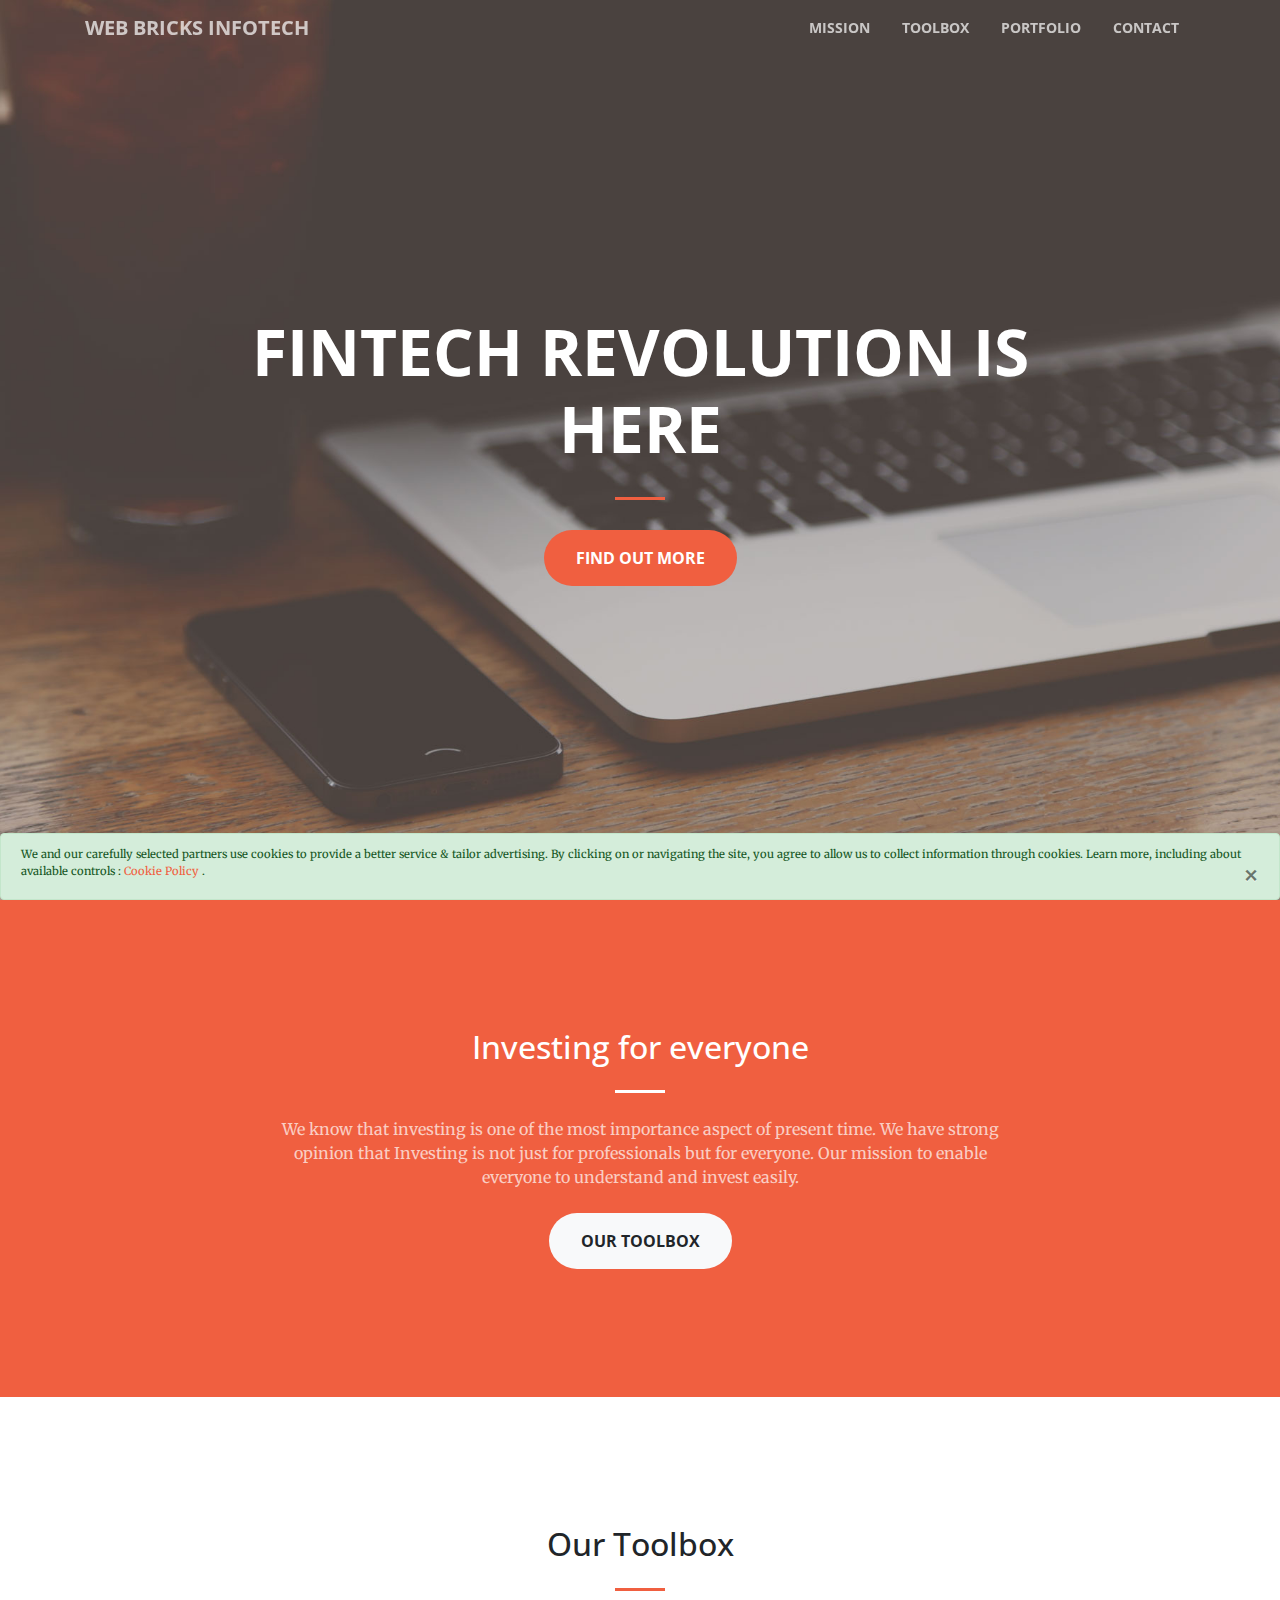
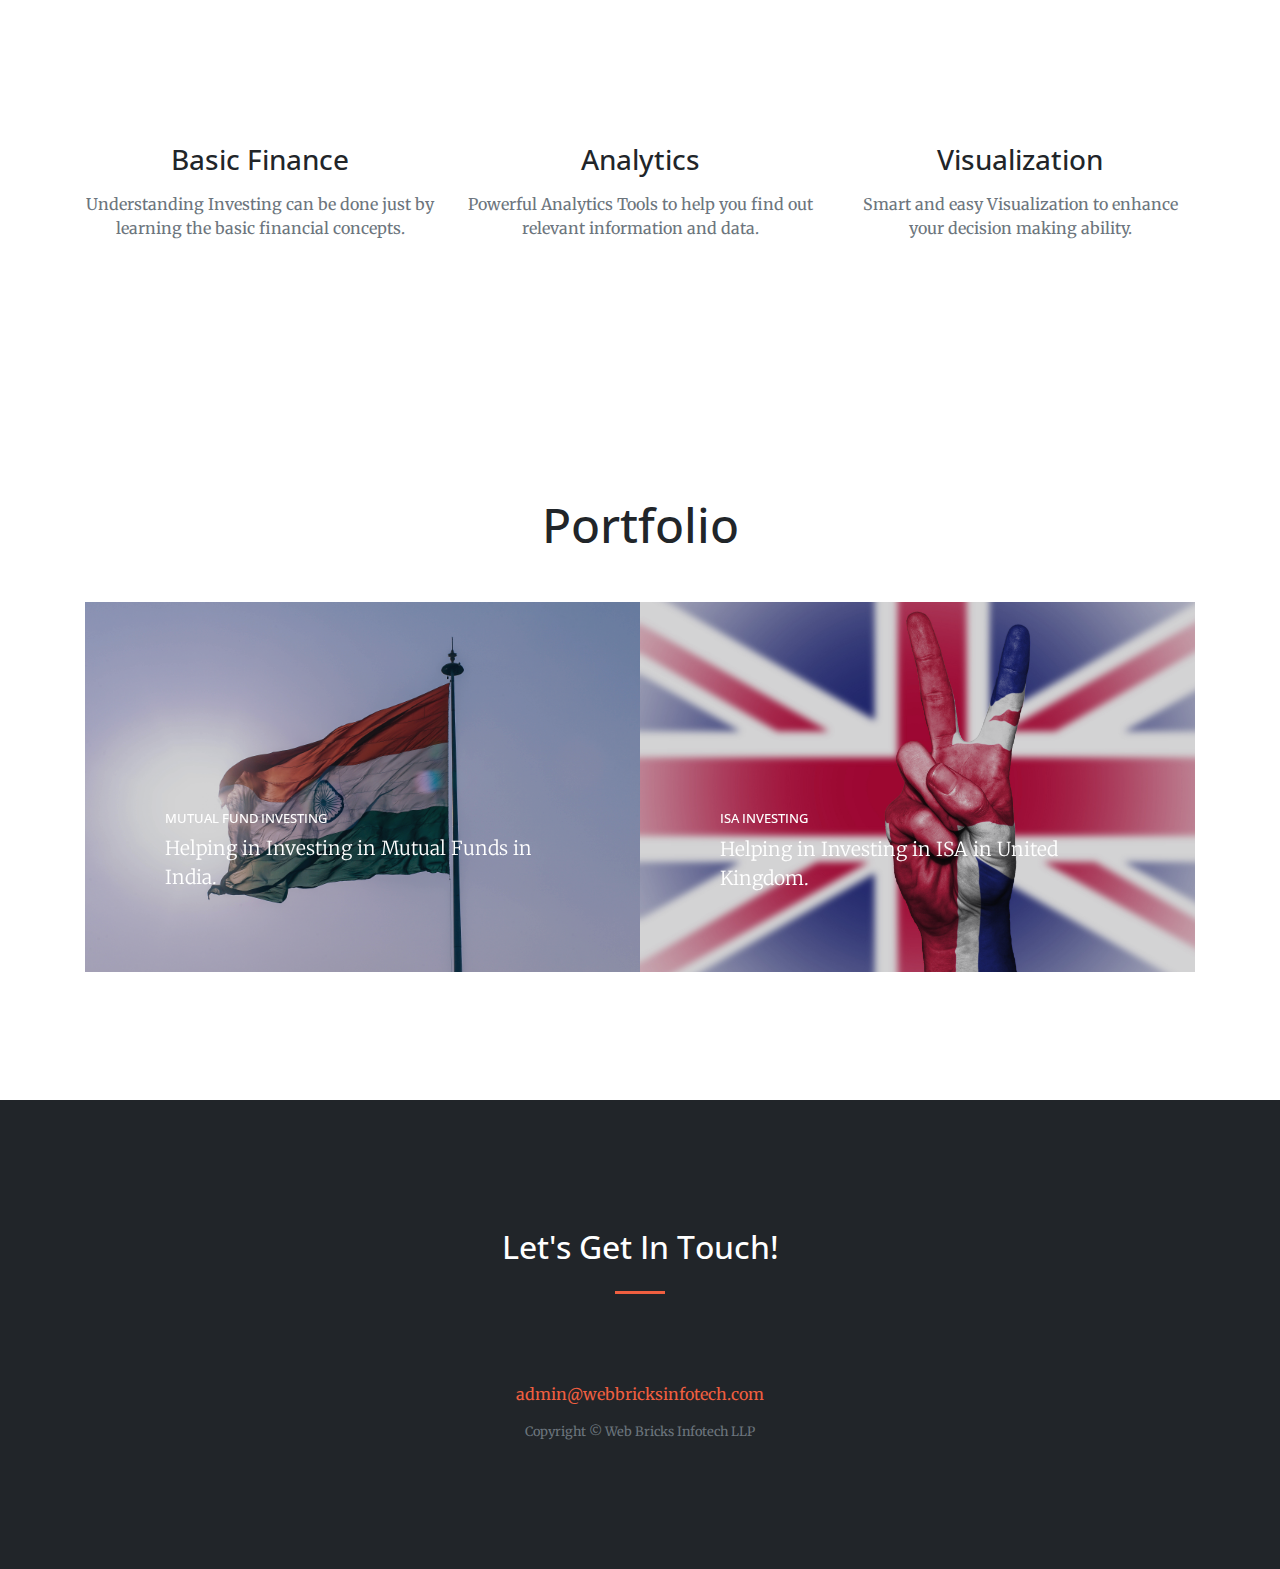
<file: index.html>
<!DOCTYPE html>
<html lang="en">

  <head>

    <meta charset="utf-8">
    <meta name="viewport" content="width=device-width, initial-scale=1, shrink-to-fit=no">
    <meta name="description" content="">
    <meta name="author" content="">

    <!-- Global site tag (gtag.js) - Google Analytics -->
    <script async src="https://www.googletagmanager.com/gtag/js?id=UA-128977647-1"></script>
    <script>
        window.dataLayer = window.dataLayer || [];
        function gtag(){dataLayer.push(arguments);}
        gtag('js', new Date());
        gtag('config', 'UA-128977647-1',{ 'anonymize_ip': true });
    </script>

    <script async src="//pagead2.googlesyndication.com/pagead/js/adsbygoogle.js"></script>
    <script>
  (adsbygoogle = window.adsbygoogle || []).push({
    google_ad_client: "ca-pub-6101091593046646",
    enable_page_level_ads: true
  }); 
 </script>

    <title>Web Bricks Infotech LLP</title>

    <!-- Bootstrap core CSS -->
    <link href="vendor/bootstrap/css/bootstrap.min.css" rel="stylesheet">

    <!-- Custom fonts for this template -->
    <link href="vendor/fontawesome-free/css/all.min.css" rel="stylesheet" type="text/css">
    <link href='https://fonts.googleapis.com/css?family=Open+Sans:300italic,400italic,600italic,700italic,800italic,400,300,600,700,800' rel='stylesheet' type='text/css'>
    <link href='https://fonts.googleapis.com/css?family=Merriweather:400,300,300italic,400italic,700,700italic,900,900italic' rel='stylesheet' type='text/css'>

    <!-- Plugin CSS -->
    <link href="vendor/magnific-popup/magnific-popup.css" rel="stylesheet">

    <!-- Custom styles for this template -->
    <link href="css/creative.css" rel="stylesheet">

  </head>

  <body id="page-top">

    <!-- Navigation -->
    <nav class="navbar navbar-expand-lg navbar-light fixed-top" id="mainNav">
      <div class="container">
        <a class="navbar-brand js-scroll-trigger" href="/">Web Bricks Infotech</a>
        <button class="navbar-toggler navbar-toggler-right" type="button" data-toggle="collapse" data-target="#navbarResponsive" aria-controls="navbarResponsive" aria-expanded="false" aria-label="Toggle navigation">
          <span class="navbar-toggler-icon"></span>
        </button>
        <div class="collapse navbar-collapse" id="navbarResponsive">
          <ul class="navbar-nav ml-auto">
            <li class="nav-item">
              <a class="nav-link js-scroll-trigger" href="#about">Mission</a>
            </li>
            <li class="nav-item">
              <a class="nav-link js-scroll-trigger" href="#services">Toolbox</a>
            </li>
            <li class="nav-item">
              <a class="nav-link js-scroll-trigger" href="#portfolio">Portfolio</a>
            </li>
            <li class="nav-item">
              <a class="nav-link js-scroll-trigger" href="#contact">Contact</a>
            </li>
          </ul>
        </div>
      </div>
    </nav>

    <header class="masthead text-center text-white d-flex">
      <div class="container my-auto">
        <div class="row">
          <div class="col-lg-10 mx-auto">
            <h1 class="text-uppercase">
              <strong>FinTech Revolution is here</strong>
            </h1>
            <hr>
          </div>
          <div class="col-lg-8 mx-auto">
            <a class="btn btn-primary btn-xl js-scroll-trigger" href="#about">Find Out More</a>
          </div>
        </div>
      </div>
    </header>

    <section class="bg-primary" id="about">
      <div class="container">
        <div class="row">
          <div class="col-lg-8 mx-auto text-center">
            <h2 class="section-heading text-white">Investing for everyone</h2>
            <hr class="light my-4">
            <p class="text-faded mb-4"> We know that investing is one of the most importance aspect of present time.
              We have strong opinion that Investing is not just for professionals but for everyone. Our mission to enable
              everyone to understand and invest easily.
            </p>
            <a class="btn btn-light btn-xl js-scroll-trigger" href="#services">Our Toolbox</a>
          </div>
        </div>
      </div>
    </section>

    <section id="services">
      <div class="container">
        <div class="row">
          <div class="col-lg-12 text-center">
            <h2 class="section-heading">Our Toolbox</h2>
            <hr class="my-4">
          </div>
        </div>
      </div>
      <div class="container">
        <div class="row">
          <div class="col-lg-4 col-md-6 text-center">
            <div class="service-box mt-5 mx-auto">
              <i class="fas fa-4x fa-paper-plane text-primary mb-3 sr-icon-1"></i>
              <h3 class="mb-3">Basic Finance</h3>
              <p class="text-muted mb-0">Understanding Investing can be done just by learning the basic financial concepts.</p>
            </div>
          </div>
          <div class="col-lg-4 col-md-6 text-center">
            <div class="service-box mt-5 mx-auto">
              <i class="fas fa-4x fa-chart-pie text-primary mb-3 sr-icon-2"></i>
              <h3 class="mb-3">Analytics</h3>
              <p class="text-muted mb-0">Powerful Analytics Tools to help you find out relevant information and data.</p>
            </div>
          </div>
          <div class="col-lg-4 col-md-6 text-center">
            <div class="service-box mt-5 mx-auto">
              <i class="fas fa-4x fa-eye text-primary mb-3 sr-icon-3"></i>
              <h3 class="mb-3">Visualization</h3>
              <p class="text-muted mb-0">Smart and easy Visualization to enhance your decision making ability.</p>
            </div>
          </div>
        </div>
      </div>
    </section>

    <!-- Portfolio -->
    <section class="content-section" id="portfolio">
      <div class="container">
        <div class="content-section-heading text-center">
          <h2 class="mb-5">Portfolio</h2>
        </div>
        <div class="row no-gutters">
          <div class="col-lg-6">
            <a class="portfolio-item" href="http://www.mfinvesting.com" target="_blank">
              <span class="caption">
                <span class="caption-content">
                  <h2>Mutual Fund Investing</h2>
                  <p class="mb-0">Helping in Investing in Mutual Funds in India.</p>
                </span>
              </span>
              <img class="img-fluid" src="img/india.jpg" alt="">
            </a>
          </div>
          <div class="col-lg-6">
            <a class="portfolio-item" href="http://www.isainvesting.co.uk" target="_blank">
              <span class="caption">
                <span class="caption-content">
                  <h2>ISA Investing</h2>
                  <p class="mb-0">Helping in Investing in ISA in United Kingdom.</p>
                </span>
              </span>
              <img class="img-fluid" src="img/uk.jpg" alt="">
            </a>
          </div>
        </div>
      </div>
    </section>

    <section id="contact" class="bg-dark text-white">
      <div class="container">
        <div class="row">
          <div class="col-lg-8 mx-auto text-center">
            <h2 class="section-heading">Let's Get In Touch!</h2>
            <hr class="my-4">
          </div>
        </div>
        <div class="row">
          <div class="col-lg-12 mr-auto text-center">
            <i class="fas fa-envelope fa-3x mb-3 sr-contact-2"></i>
            <p>
              <a href="mailto:your-email@your-domain.com">admin@webbricksinfotech.com</a>
            </p>
            <p class="text-muted small mb-0">Copyright &copy; Web Bricks Infotech LLP</p>
          </div>
        </div>
      </div>
    </section>

    <div class="alert-text alert alert-success  .d-none"  id="cookiealert" role="alert">
      We and our carefully selected partners use cookies to provide a better service & tailor advertising.  By clicking on or navigating the site, you agree to allow us to collect information through cookies. Learn more, including about available controls : <a href="/cookies.html"> Cookie Policy </a>.
      <button type="button" class="close" data-dismiss="alert" aria-label="Close" onclick="acceptPolicy()">
        <span aria-hidden="true" onclick="acceptPolicy()">&times;</span>
      </button>
    </div>

    <!-- Bootstrap core JavaScript -->
    <script src="vendor/jquery/jquery.min.js"></script>
    <script src="vendor/bootstrap/js/bootstrap.bundle.min.js"></script>

    <!-- Plugin JavaScript -->
    <script src="vendor/jquery-easing/jquery.easing.min.js"></script>
    <script src="vendor/scrollreveal/scrollreveal.min.js"></script>
    <script src="vendor/magnific-popup/jquery.magnific-popup.min.js"></script>

    <!-- Custom scripts for this template -->
    <script src="js/creative.js"></script>

  </body>

</html>
</file>
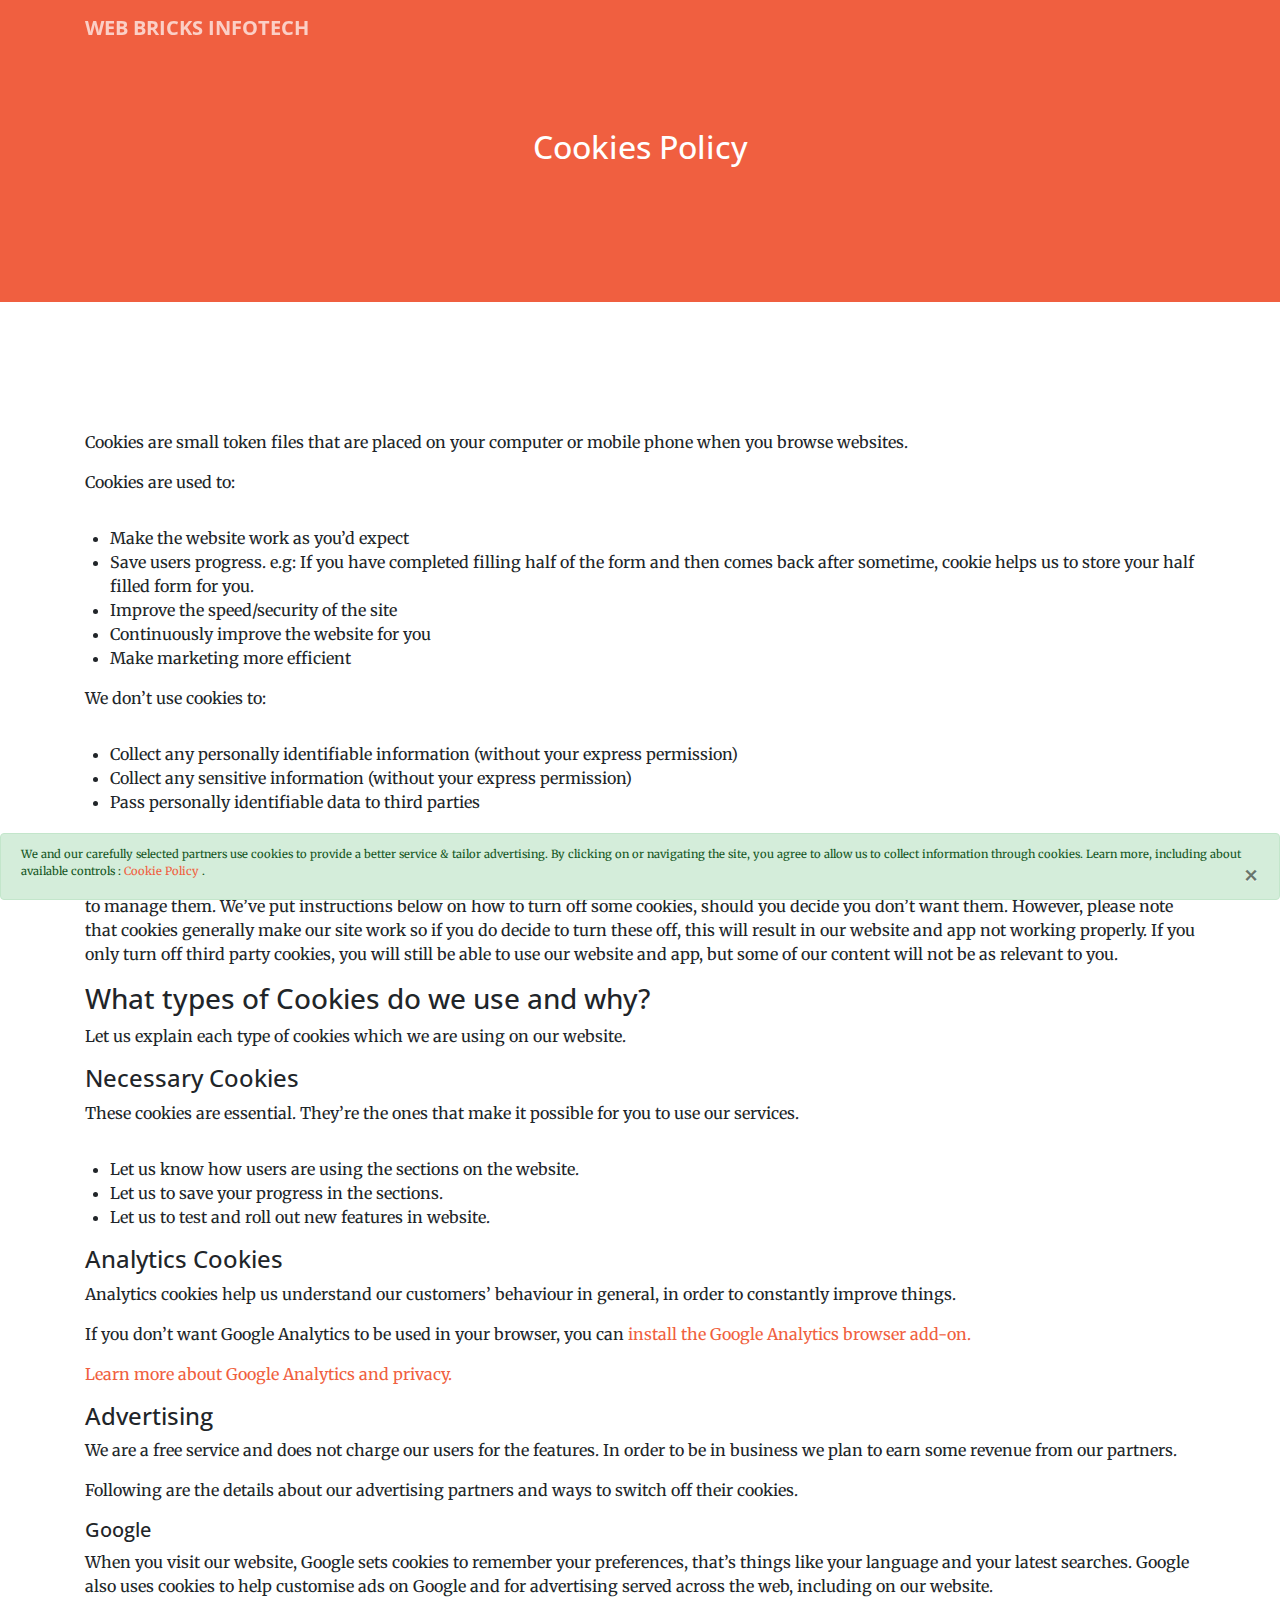
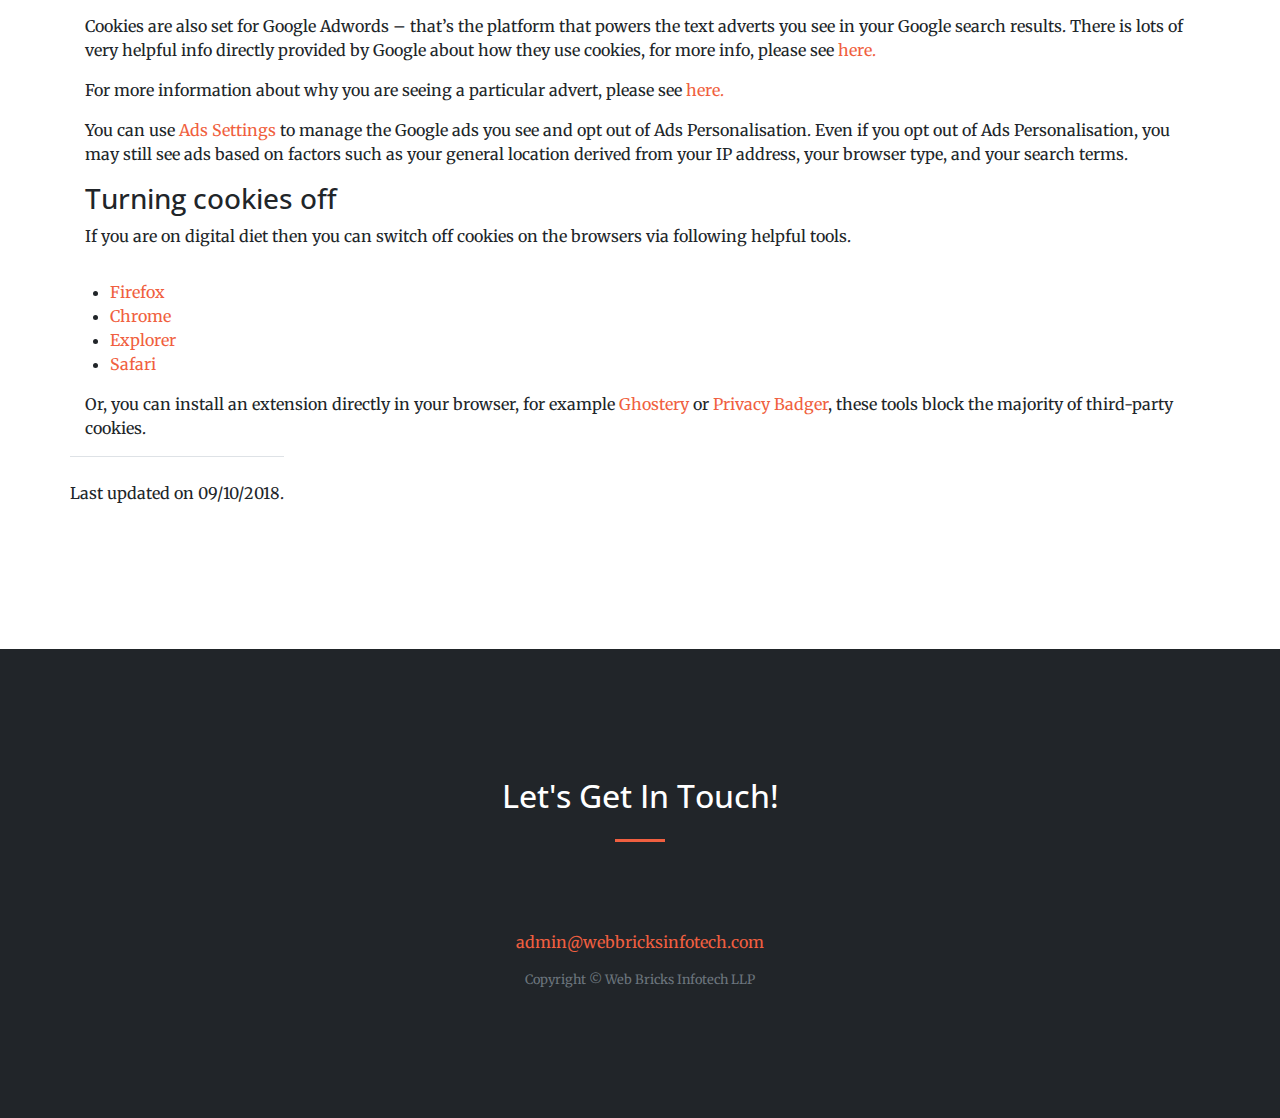
<file: cookies.html>
<!DOCTYPE html>
<html lang="en">

  <head>

    <meta charset="utf-8">
    <meta name="viewport" content="width=device-width, initial-scale=1, shrink-to-fit=no">
    <meta name="description" content="">
    <meta name="author" content="">

      <!-- Global site tag (gtag.js) - Google Analytics -->
      <script async src="https://www.googletagmanager.com/gtag/js?id=UA-128977647-1"></script>
      <script>
          window.dataLayer = window.dataLayer || [];
          function gtag(){dataLayer.push(arguments);}
          gtag('js', new Date());
          gtag('config', 'UA-128977647-1',{ 'anonymize_ip': true });
      </script>


      <title>Web Bricks Infotech LLP</title>

    <!-- Bootstrap core CSS -->
    <link href="vendor/bootstrap/css/bootstrap.min.css" rel="stylesheet">

    <!-- Custom fonts for this template -->
    <link href="vendor/fontawesome-free/css/all.min.css" rel="stylesheet" type="text/css">
    <link href='https://fonts.googleapis.com/css?family=Open+Sans:300italic,400italic,600italic,700italic,800italic,400,300,600,700,800' rel='stylesheet' type='text/css'>
    <link href='https://fonts.googleapis.com/css?family=Merriweather:400,300,300italic,400italic,700,700italic,900,900italic' rel='stylesheet' type='text/css'>

    <!-- Plugin CSS -->
    <link href="vendor/magnific-popup/magnific-popup.css" rel="stylesheet">

    <!-- Custom styles for this template -->
    <link href="css/creative.css" rel="stylesheet">

  </head>

  <body id="page-top">

    <!-- Navigation -->
    <nav class="navbar navbar-expand-lg navbar-dark fixed-top" id="mainNav">
      <div class="container">
        <a class="navbar-brand js-scroll-trigger" href="/">Web Bricks Infotech</a>
        <button class="navbar-toggler navbar-toggler-right" type="button" data-toggle="collapse" data-target="#navbarResponsive" aria-controls="navbarResponsive" aria-expanded="false" aria-label="Toggle navigation">
          <span class="navbar-toggler-icon"></span>
        </button>
      </div>
    </nav>


    <section class="bg-primary" id="about">
      <div class="container">
        <div class="row">
          <div class="col-lg-8 mx-auto text-center">
            <h2 class="section-heading text-white">Cookies Policy</h2>
          </div>
        </div>
      </div>
    </section>

    <section id="services">
      <div class="container">
        <div class="row">

          <p class="container">
            Cookies are small token files that are placed on your computer or mobile phone when you browse websites.
          </p>

          <p class="container">
            Cookies are used to:
          </p>

          <p class="container">
          <ul>
            <li>Make the website work as you’d expect</li>
            <li>Save users progress. e.g: If you have completed filling half of the form and then comes back after sometime, cookie helps us to store your half filled form for you.</li>
            <li>Improve the speed/security of the site</li>
            <li>Continuously improve the website for you</li>
            <li>Make marketing more efficient</li>
          </ul>
          </p>

          <p class="container">We don’t use cookies to:</p>

          <p class="container">
          <ul>
            <li>Collect any personally identifiable information (without your express permission)</li>
            <li>Collect any sensitive information (without your express permission)</li>
            <li>Pass personally identifiable data to third parties</li>
          </ul>
          </p>

          <br/>
          <p class="container">
            Granting permission to use cookies
          </h3 >


          <p class="container">
            When you use our website or app for the first time, you’ll be told about cookies and be given the option to find out more information about how to manage them. We’ve put instructions below on how to turn off some cookies, should you decide you don’t want them.  However, please note that cookies generally make our site work so if you do decide to turn these off, this will result in our website and app not working properly.  If you only turn off third party cookies, you will still be able to use our website and app, but some of our content will not be as relevant to you.
          </p>

          <br/>
          <h3 class="container">
            What types of Cookies do we use and why?
          </h3 >

          <p class="container">Let us explain each type of cookies which we are using on our website.</p>

          <h4 class="container">
            Necessary Cookies
          </h4>

          <p class="container">
            These cookies are essential. They’re the ones that make it possible for you to use our services.
          </p>

          <p class="container">
          <ul>
            <li>Let us know how users are using the sections on the website.</li>
            <li>Let us to save your progress in the sections.</li>
            <li>Let us to test and roll out new features in website.</li>
          </ul>
          </p>

          <h4 class="container">
            Analytics Cookies
          </h4>
          <p class="container">
            Analytics cookies help us understand our customers’ behaviour in general, in order to constantly improve things.
          </p>


          <p class="container">
            If you don’t want Google Analytics to be used in your browser, you can <a href="https://tools.google.com/dlpage/gaoptout"> install the Google Analytics browser add-on.</a>
          </p>
          <p class="container">
            <a href="https://support.google.com/analytics/answer/6004245"> Learn more about Google Analytics and privacy.</a>
          </p>

          <h4 class="container">
            Advertising
          </h4>
          <p class="container">
            We are a free service and does not charge our users for the features. In order to be in business we plan to earn some revenue from our partners.
          </p>

          <p class="container">
            Following are the details about our advertising partners and ways to switch off their cookies.
          </p>

          <h5 class="container">Google</h5 >
          <p class="container">
            When you visit our website, Google sets cookies to remember your preferences, that’s things like your language and your latest searches.  Google also uses cookies to help customise ads on Google and for advertising served across the web, including on our website.
          </p>
          <p class="container">
            Cookies are also set for Google Adwords – that’s the platform that powers the text adverts you see in your Google search results.  There is lots of very helpful info directly provided by Google about how they use cookies, for more info, please see <a href="https://policies.google.com/technologies/types">here.</a>
          </p>
          <p class="container">
            For more information about why you are seeing a particular advert, please see <a href="https://support.google.com/ads/answer/1634057?hl=en">here.</a>
          </p>
          <p class="container">
            You can use <a href="https://www.google.com/ads/preferences/?hl=en"> Ads Settings </a> to manage the Google ads you see and opt out of Ads Personalisation. Even if you opt out of Ads Personalisation, you may still see ads based on factors such as your general location derived from your IP address, your browser type, and your search terms.
          </p>

          <h3 class="container">Turning cookies off</h3 >

          <p class="container">
            If you are on digital diet then you can switch off cookies on the browsers via following helpful tools.
          </p>

          <p class="container">
          <ul>
            <li><a href="https://support.mozilla.org/en-US/kb/enable-and-disable-cookies-website-preferences">Firefox</a></li>
            <li><a href="https://support.google.com/chrome/answer/95647?hl=en">Chrome</a></li>
            <li><a href="http://windows.microsoft.com/en-us/internet-explorer/delete-manage-cookies#ie=ie-11">Explorer</a></li>
            <li><a href="https://support.apple.com/kb/PH19214?viewlocale=en_US&locale=fr_FR">Safari</a></li>
          </ul>
          </p>

          <p class="container">Or, you can install an extension directly in your browser, for example <a href="https://www.ghostery.com/"> Ghostery</a> or <a href="https://www.eff.org/privacybadger"> Privacy Badger</a>, these tools block the majority of third-party cookies.</p>


          <p class="border-top pt-4">Last updated on 09/10/2018.</p>

        </div>
      </div>
    </section>

    <section id="contact" class="bg-dark text-white">
      <div class="container">
        <div class="row">
          <div class="col-lg-8 mx-auto text-center">
            <h2 class="section-heading">Let's Get In Touch!</h2>
            <hr class="my-4">
          </div>
        </div>
        <div class="row">
          <div class="col-lg-12 mr-auto text-center">
            <i class="fas fa-envelope fa-3x mb-3 sr-contact-2"></i>
            <p>
              <a href="mailto:your-email@your-domain.com">admin@webbricksinfotech.com</a>
            </p>
            <p class="text-muted small mb-0">Copyright &copy; Web Bricks Infotech LLP</p>
          </div>
        </div>
      </div>
    </section>

    <div class="alert-text alert alert-success display:none" id="cookiealert" role="alert">
      We and our carefully selected partners use cookies to provide a better service & tailor advertising.  By clicking on or navigating the site, you agree to allow us to collect information through cookies. Learn more, including about available controls : <a href="/cookies.html"> Cookie Policy </a>.
      <button type="button" class="close" data-dismiss="alert" aria-label="Close">
        <span aria-hidden="true" onclick="acceptPolicy()">&times;</span>
      </button>
    </div>

    <!-- Bootstrap core JavaScript -->
    <script src="vendor/jquery/jquery.min.js"></script>
    <script src="vendor/bootstrap/js/bootstrap.bundle.min.js"></script>

    <!-- Plugin JavaScript -->
    <script src="vendor/jquery-easing/jquery.easing.min.js"></script>
    <script src="vendor/scrollreveal/scrollreveal.min.js"></script>
    <script src="vendor/magnific-popup/jquery.magnific-popup.min.js"></script>

    <!-- Custom scripts for this template -->
    <script src="js/creative.js"></script>

  </body>

</html>
</file>
<file: vendor/fontawesome-free/css/all.min.css>
/*!
 * Font Awesome Free 5.3.1 by @fontawesome - https://fontawesome.com
 * License - https://fontawesome.com/license/free (Icons: CC BY 4.0, Fonts: SIL OFL 1.1, Code: MIT License)
 */
.fa,.fab,.fal,.far,.fas{-moz-osx-font-smoothing:grayscale;-webkit-font-smoothing:antialiased;display:inline-block;font-style:normal;font-variant:normal;text-rendering:auto;line-height:1}.fa-lg{font-size:1.33333em;line-height:.75em;vertical-align:-.0667em}.fa-xs{font-size:.75em}.fa-sm{font-size:.875em}.fa-1x{font-size:1em}.fa-2x{font-size:2em}.fa-3x{font-size:3em}.fa-4x{font-size:4em}.fa-5x{font-size:5em}.fa-6x{font-size:6em}.fa-7x{font-size:7em}.fa-8x{font-size:8em}.fa-9x{font-size:9em}.fa-10x{font-size:10em}.fa-fw{text-align:center;width:1.25em}.fa-ul{list-style-type:none;margin-left:2.5em;padding-left:0}.fa-ul>li{position:relative}.fa-li{left:-2em;position:absolute;text-align:center;width:2em;line-height:inherit}.fa-border{border:.08em solid #eee;border-radius:.1em;padding:.2em .25em .15em}.fa-pull-left{float:left}.fa-pull-right{float:right}.fa.fa-pull-left,.fab.fa-pull-left,.fal.fa-pull-left,.far.fa-pull-left,.fas.fa-pull-left{margin-right:.3em}.fa.fa-pull-right,.fab.fa-pull-right,.fal.fa-pull-right,.far.fa-pull-right,.fas.fa-pull-right{margin-left:.3em}.fa-spin{animation:fa-spin 2s infinite linear}.fa-pulse{animation:fa-spin 1s infinite steps(8)}@keyframes fa-spin{0%{transform:rotate(0deg)}to{transform:rotate(1turn)}}.fa-rotate-90{-ms-filter:"progid:DXImageTransform.Microsoft.BasicImage(rotation=1)";transform:rotate(90deg)}.fa-rotate-180{-ms-filter:"progid:DXImageTransform.Microsoft.BasicImage(rotation=2)";transform:rotate(180deg)}.fa-rotate-270{-ms-filter:"progid:DXImageTransform.Microsoft.BasicImage(rotation=3)";transform:rotate(270deg)}.fa-flip-horizontal{-ms-filter:"progid:DXImageTransform.Microsoft.BasicImage(rotation=0, mirror=1)";transform:scaleX(-1)}.fa-flip-vertical{transform:scaleY(-1)}.fa-flip-horizontal.fa-flip-vertical,.fa-flip-vertical{-ms-filter:"progid:DXImageTransform.Microsoft.BasicImage(rotation=2, mirror=1)"}.fa-flip-horizontal.fa-flip-vertical{transform:scale(-1)}:root .fa-flip-horizontal,:root .fa-flip-vertical,:root .fa-rotate-90,:root .fa-rotate-180,:root .fa-rotate-270{-webkit-filter:none;filter:none}.fa-stack{display:inline-block;height:2em;line-height:2em;position:relative;vertical-align:middle;width:2em}.fa-stack-1x,.fa-stack-2x{left:0;position:absolute;text-align:center;width:100%}.fa-stack-1x{line-height:inherit}.fa-stack-2x{font-size:2em}.fa-inverse{color:#fff}.fa-500px:before{content:"\f26e"}.fa-accessible-icon:before{content:"\f368"}.fa-accusoft:before{content:"\f369"}.fa-ad:before{content:"\f641"}.fa-address-book:before{content:"\f2b9"}.fa-address-card:before{content:"\f2bb"}.fa-adjust:before{content:"\f042"}.fa-adn:before{content:"\f170"}.fa-adversal:before{content:"\f36a"}.fa-affiliatetheme:before{content:"\f36b"}.fa-air-freshener:before{content:"\f5d0"}.fa-algolia:before{content:"\f36c"}.fa-align-center:before{content:"\f037"}.fa-align-justify:before{content:"\f039"}.fa-align-left:before{content:"\f036"}.fa-align-right:before{content:"\f038"}.fa-alipay:before{content:"\f642"}.fa-allergies:before{content:"\f461"}.fa-amazon:before{content:"\f270"}.fa-amazon-pay:before{content:"\f42c"}.fa-ambulance:before{content:"\f0f9"}.fa-american-sign-language-interpreting:before{content:"\f2a3"}.fa-amilia:before{content:"\f36d"}.fa-anchor:before{content:"\f13d"}.fa-android:before{content:"\f17b"}.fa-angellist:before{content:"\f209"}.fa-angle-double-down:before{content:"\f103"}.fa-angle-double-left:before{content:"\f100"}.fa-angle-double-right:before{content:"\f101"}.fa-angle-double-up:before{content:"\f102"}.fa-angle-down:before{content:"\f107"}.fa-angle-left:before{content:"\f104"}.fa-angle-right:before{content:"\f105"}.fa-angle-up:before{content:"\f106"}.fa-angry:before{content:"\f556"}.fa-angrycreative:before{content:"\f36e"}.fa-angular:before{content:"\f420"}.fa-ankh:before{content:"\f644"}.fa-app-store:before{content:"\f36f"}.fa-app-store-ios:before{content:"\f370"}.fa-apper:before{content:"\f371"}.fa-apple:before{content:"\f179"}.fa-apple-alt:before{content:"\f5d1"}.fa-apple-pay:before{content:"\f415"}.fa-archive:before{content:"\f187"}.fa-archway:before{content:"\f557"}.fa-arrow-alt-circle-down:before{content:"\f358"}.fa-arrow-alt-circle-left:before{content:"\f359"}.fa-arrow-alt-circle-right:before{content:"\f35a"}.fa-arrow-alt-circle-up:before{content:"\f35b"}.fa-arrow-circle-down:before{content:"\f0ab"}.fa-arrow-circle-left:before{content:"\f0a8"}.fa-arrow-circle-right:before{content:"\f0a9"}.fa-arrow-circle-up:before{content:"\f0aa"}.fa-arrow-down:before{content:"\f063"}.fa-arrow-left:before{content:"\f060"}.fa-arrow-right:before{content:"\f061"}.fa-arrow-up:before{content:"\f062"}.fa-arrows-alt:before{content:"\f0b2"}.fa-arrows-alt-h:before{content:"\f337"}.fa-arrows-alt-v:before{content:"\f338"}.fa-assistive-listening-systems:before{content:"\f2a2"}.fa-asterisk:before{content:"\f069"}.fa-asymmetrik:before{content:"\f372"}.fa-at:before{content:"\f1fa"}.fa-atlas:before{content:"\f558"}.fa-atom:before{content:"\f5d2"}.fa-audible:before{content:"\f373"}.fa-audio-description:before{content:"\f29e"}.fa-autoprefixer:before{content:"\f41c"}.fa-avianex:before{content:"\f374"}.fa-aviato:before{content:"\f421"}.fa-award:before{content:"\f559"}.fa-aws:before{content:"\f375"}.fa-backspace:before{content:"\f55a"}.fa-backward:before{content:"\f04a"}.fa-balance-scale:before{content:"\f24e"}.fa-ban:before{content:"\f05e"}.fa-band-aid:before{content:"\f462"}.fa-bandcamp:before{content:"\f2d5"}.fa-barcode:before{content:"\f02a"}.fa-bars:before{content:"\f0c9"}.fa-baseball-ball:before{content:"\f433"}.fa-basketball-ball:before{content:"\f434"}.fa-bath:before{content:"\f2cd"}.fa-battery-empty:before{content:"\f244"}.fa-battery-full:before{content:"\f240"}.fa-battery-half:before{content:"\f242"}.fa-battery-quarter:before{content:"\f243"}.fa-battery-three-quarters:before{content:"\f241"}.fa-bed:before{content:"\f236"}.fa-beer:before{content:"\f0fc"}.fa-behance:before{content:"\f1b4"}.fa-behance-square:before{content:"\f1b5"}.fa-bell:before{content:"\f0f3"}.fa-bell-slash:before{content:"\f1f6"}.fa-bezier-curve:before{content:"\f55b"}.fa-bible:before{content:"\f647"}.fa-bicycle:before{content:"\f206"}.fa-bimobject:before{content:"\f378"}.fa-binoculars:before{content:"\f1e5"}.fa-birthday-cake:before{content:"\f1fd"}.fa-bitbucket:before{content:"\f171"}.fa-bitcoin:before{content:"\f379"}.fa-bity:before{content:"\f37a"}.fa-black-tie:before{content:"\f27e"}.fa-blackberry:before{content:"\f37b"}.fa-blender:before{content:"\f517"}.fa-blind:before{content:"\f29d"}.fa-blogger:before{content:"\f37c"}.fa-blogger-b:before{content:"\f37d"}.fa-bluetooth:before{content:"\f293"}.fa-bluetooth-b:before{content:"\f294"}.fa-bold:before{content:"\f032"}.fa-bolt:before{content:"\f0e7"}.fa-bomb:before{content:"\f1e2"}.fa-bone:before{content:"\f5d7"}.fa-bong:before{content:"\f55c"}.fa-book:before{content:"\f02d"}.fa-book-open:before{content:"\f518"}.fa-book-reader:before{content:"\f5da"}.fa-bookmark:before{content:"\f02e"}.fa-bowling-ball:before{content:"\f436"}.fa-box:before{content:"\f466"}.fa-box-open:before{content:"\f49e"}.fa-boxes:before{content:"\f468"}.fa-braille:before{content:"\f2a1"}.fa-brain:before{content:"\f5dc"}.fa-briefcase:before{content:"\f0b1"}.fa-briefcase-medical:before{content:"\f469"}.fa-broadcast-tower:before{content:"\f519"}.fa-broom:before{content:"\f51a"}.fa-brush:before{content:"\f55d"}.fa-btc:before{content:"\f15a"}.fa-bug:before{content:"\f188"}.fa-building:before{content:"\f1ad"}.fa-bullhorn:before{content:"\f0a1"}.fa-bullseye:before{content:"\f140"}.fa-burn:before{content:"\f46a"}.fa-buromobelexperte:before{content:"\f37f"}.fa-bus:before{content:"\f207"}.fa-bus-alt:before{content:"\f55e"}.fa-business-time:before{content:"\f64a"}.fa-buysellads:before{content:"\f20d"}.fa-calculator:before{content:"\f1ec"}.fa-calendar:before{content:"\f133"}.fa-calendar-alt:before{content:"\f073"}.fa-calendar-check:before{content:"\f274"}.fa-calendar-minus:before{content:"\f272"}.fa-calendar-plus:before{content:"\f271"}.fa-calendar-times:before{content:"\f273"}.fa-camera:before{content:"\f030"}.fa-camera-retro:before{content:"\f083"}.fa-cannabis:before{content:"\f55f"}.fa-capsules:before{content:"\f46b"}.fa-car:before{content:"\f1b9"}.fa-car-alt:before{content:"\f5de"}.fa-car-battery:before{content:"\f5df"}.fa-car-crash:before{content:"\f5e1"}.fa-car-side:before{content:"\f5e4"}.fa-caret-down:before{content:"\f0d7"}.fa-caret-left:before{content:"\f0d9"}.fa-caret-right:before{content:"\f0da"}.fa-caret-square-down:before{content:"\f150"}.fa-caret-square-left:before{content:"\f191"}.fa-caret-square-right:before{content:"\f152"}.fa-caret-square-up:before{content:"\f151"}.fa-caret-up:before{content:"\f0d8"}.fa-cart-arrow-down:before{content:"\f218"}.fa-cart-plus:before{content:"\f217"}.fa-cc-amazon-pay:before{content:"\f42d"}.fa-cc-amex:before{content:"\f1f3"}.fa-cc-apple-pay:before{content:"\f416"}.fa-cc-diners-club:before{content:"\f24c"}.fa-cc-discover:before{content:"\f1f2"}.fa-cc-jcb:before{content:"\f24b"}.fa-cc-mastercard:before{content:"\f1f1"}.fa-cc-paypal:before{content:"\f1f4"}.fa-cc-stripe:before{content:"\f1f5"}.fa-cc-visa:before{content:"\f1f0"}.fa-centercode:before{content:"\f380"}.fa-certificate:before{content:"\f0a3"}.fa-chalkboard:before{content:"\f51b"}.fa-chalkboard-teacher:before{content:"\f51c"}.fa-charging-station:before{content:"\f5e7"}.fa-chart-area:before{content:"\f1fe"}.fa-chart-bar:before{content:"\f080"}.fa-chart-line:before{content:"\f201"}.fa-chart-pie:before{content:"\f200"}.fa-check:before{content:"\f00c"}.fa-check-circle:before{content:"\f058"}.fa-check-double:before{content:"\f560"}.fa-check-square:before{content:"\f14a"}.fa-chess:before{content:"\f439"}.fa-chess-bishop:before{content:"\f43a"}.fa-chess-board:before{content:"\f43c"}.fa-chess-king:before{content:"\f43f"}.fa-chess-knight:before{content:"\f441"}.fa-chess-pawn:before{content:"\f443"}.fa-chess-queen:before{content:"\f445"}.fa-chess-rook:before{content:"\f447"}.fa-chevron-circle-down:before{content:"\f13a"}.fa-chevron-circle-left:before{content:"\f137"}.fa-chevron-circle-right:before{content:"\f138"}.fa-chevron-circle-up:before{content:"\f139"}.fa-chevron-down:before{content:"\f078"}.fa-chevron-left:before{content:"\f053"}.fa-chevron-right:before{content:"\f054"}.fa-chevron-up:before{content:"\f077"}.fa-child:before{content:"\f1ae"}.fa-chrome:before{content:"\f268"}.fa-church:before{content:"\f51d"}.fa-circle:before{content:"\f111"}.fa-circle-notch:before{content:"\f1ce"}.fa-city:before{content:"\f64f"}.fa-clipboard:before{content:"\f328"}.fa-clipboard-check:before{content:"\f46c"}.fa-clipboard-list:before{content:"\f46d"}.fa-clock:before{content:"\f017"}.fa-clone:before{content:"\f24d"}.fa-closed-captioning:before{content:"\f20a"}.fa-cloud:before{content:"\f0c2"}.fa-cloud-download-alt:before{content:"\f381"}.fa-cloud-upload-alt:before{content:"\f382"}.fa-cloudscale:before{content:"\f383"}.fa-cloudsmith:before{content:"\f384"}.fa-cloudversify:before{content:"\f385"}.fa-cocktail:before{content:"\f561"}.fa-code:before{content:"\f121"}.fa-code-branch:before{content:"\f126"}.fa-codepen:before{content:"\f1cb"}.fa-codiepie:before{content:"\f284"}.fa-coffee:before{content:"\f0f4"}.fa-cog:before{content:"\f013"}.fa-cogs:before{content:"\f085"}.fa-coins:before{content:"\f51e"}.fa-columns:before{content:"\f0db"}.fa-comment:before{content:"\f075"}.fa-comment-alt:before{content:"\f27a"}.fa-comment-dollar:before{content:"\f651"}.fa-comment-dots:before{content:"\f4ad"}.fa-comment-slash:before{content:"\f4b3"}.fa-comments:before{content:"\f086"}.fa-comments-dollar:before{content:"\f653"}.fa-compact-disc:before{content:"\f51f"}.fa-compass:before{content:"\f14e"}.fa-compress:before{content:"\f066"}.fa-concierge-bell:before{content:"\f562"}.fa-connectdevelop:before{content:"\f20e"}.fa-contao:before{content:"\f26d"}.fa-cookie:before{content:"\f563"}.fa-cookie-bite:before{content:"\f564"}.fa-copy:before{content:"\f0c5"}.fa-copyright:before{content:"\f1f9"}.fa-couch:before{content:"\f4b8"}.fa-cpanel:before{content:"\f388"}.fa-creative-commons:before{content:"\f25e"}.fa-creative-commons-by:before{content:"\f4e7"}.fa-creative-commons-nc:before{content:"\f4e8"}.fa-creative-commons-nc-eu:before{content:"\f4e9"}.fa-creative-commons-nc-jp:before{content:"\f4ea"}.fa-creative-commons-nd:before{content:"\f4eb"}.fa-creative-commons-pd:before{content:"\f4ec"}.fa-creative-commons-pd-alt:before{content:"\f4ed"}.fa-creative-commons-remix:before{content:"\f4ee"}.fa-creative-commons-sa:before{content:"\f4ef"}.fa-creative-commons-sampling:before{content:"\f4f0"}.fa-creative-commons-sampling-plus:before{content:"\f4f1"}.fa-creative-commons-share:before{content:"\f4f2"}.fa-credit-card:before{content:"\f09d"}.fa-crop:before{content:"\f125"}.fa-crop-alt:before{content:"\f565"}.fa-cross:before{content:"\f654"}.fa-crosshairs:before{content:"\f05b"}.fa-crow:before{content:"\f520"}.fa-crown:before{content:"\f521"}.fa-css3:before{content:"\f13c"}.fa-css3-alt:before{content:"\f38b"}.fa-cube:before{content:"\f1b2"}.fa-cubes:before{content:"\f1b3"}.fa-cut:before{content:"\f0c4"}.fa-cuttlefish:before{content:"\f38c"}.fa-d-and-d:before{content:"\f38d"}.fa-dashcube:before{content:"\f210"}.fa-database:before{content:"\f1c0"}.fa-deaf:before{content:"\f2a4"}.fa-delicious:before{content:"\f1a5"}.fa-deploydog:before{content:"\f38e"}.fa-deskpro:before{content:"\f38f"}.fa-desktop:before{content:"\f108"}.fa-deviantart:before{content:"\f1bd"}.fa-dharmachakra:before{content:"\f655"}.fa-diagnoses:before{content:"\f470"}.fa-dice:before{content:"\f522"}.fa-dice-five:before{content:"\f523"}.fa-dice-four:before{content:"\f524"}.fa-dice-one:before{content:"\f525"}.fa-dice-six:before{content:"\f526"}.fa-dice-three:before{content:"\f527"}.fa-dice-two:before{content:"\f528"}.fa-digg:before{content:"\f1a6"}.fa-digital-ocean:before{content:"\f391"}.fa-digital-tachograph:before{content:"\f566"}.fa-directions:before{content:"\f5eb"}.fa-discord:before{content:"\f392"}.fa-discourse:before{content:"\f393"}.fa-divide:before{content:"\f529"}.fa-dizzy:before{content:"\f567"}.fa-dna:before{content:"\f471"}.fa-dochub:before{content:"\f394"}.fa-docker:before{content:"\f395"}.fa-dollar-sign:before{content:"\f155"}.fa-dolly:before{content:"\f472"}.fa-dolly-flatbed:before{content:"\f474"}.fa-donate:before{content:"\f4b9"}.fa-door-closed:before{content:"\f52a"}.fa-door-open:before{content:"\f52b"}.fa-dot-circle:before{content:"\f192"}.fa-dove:before{content:"\f4ba"}.fa-download:before{content:"\f019"}.fa-draft2digital:before{content:"\f396"}.fa-drafting-compass:before{content:"\f568"}.fa-draw-polygon:before{content:"\f5ee"}.fa-dribbble:before{content:"\f17d"}.fa-dribbble-square:before{content:"\f397"}.fa-dropbox:before{content:"\f16b"}.fa-drum:before{content:"\f569"}.fa-drum-steelpan:before{content:"\f56a"}.fa-drupal:before{content:"\f1a9"}.fa-dumbbell:before{content:"\f44b"}.fa-dyalog:before{content:"\f399"}.fa-earlybirds:before{content:"\f39a"}.fa-ebay:before{content:"\f4f4"}.fa-edge:before{content:"\f282"}.fa-edit:before{content:"\f044"}.fa-eject:before{content:"\f052"}.fa-elementor:before{content:"\f430"}.fa-ellipsis-h:before{content:"\f141"}.fa-ellipsis-v:before{content:"\f142"}.fa-ello:before{content:"\f5f1"}.fa-ember:before{content:"\f423"}.fa-empire:before{content:"\f1d1"}.fa-envelope:before{content:"\f0e0"}.fa-envelope-open:before{content:"\f2b6"}.fa-envelope-open-text:before{content:"\f658"}.fa-envelope-square:before{content:"\f199"}.fa-envira:before{content:"\f299"}.fa-equals:before{content:"\f52c"}.fa-eraser:before{content:"\f12d"}.fa-erlang:before{content:"\f39d"}.fa-ethereum:before{content:"\f42e"}.fa-etsy:before{content:"\f2d7"}.fa-euro-sign:before{content:"\f153"}.fa-exchange-alt:before{content:"\f362"}.fa-exclamation:before{content:"\f12a"}.fa-exclamation-circle:before{content:"\f06a"}.fa-exclamation-triangle:before{content:"\f071"}.fa-expand:before{content:"\f065"}.fa-expand-arrows-alt:before{content:"\f31e"}.fa-expeditedssl:before{content:"\f23e"}.fa-external-link-alt:before{content:"\f35d"}.fa-external-link-square-alt:before{content:"\f360"}.fa-eye:before{content:"\f06e"}.fa-eye-dropper:before{content:"\f1fb"}.fa-eye-slash:before{content:"\f070"}.fa-facebook:before{content:"\f09a"}.fa-facebook-f:before{content:"\f39e"}.fa-facebook-messenger:before{content:"\f39f"}.fa-facebook-square:before{content:"\f082"}.fa-fast-backward:before{content:"\f049"}.fa-fast-forward:before{content:"\f050"}.fa-fax:before{content:"\f1ac"}.fa-feather:before{content:"\f52d"}.fa-feather-alt:before{content:"\f56b"}.fa-female:before{content:"\f182"}.fa-fighter-jet:before{content:"\f0fb"}.fa-file:before{content:"\f15b"}.fa-file-alt:before{content:"\f15c"}.fa-file-archive:before{content:"\f1c6"}.fa-file-audio:before{content:"\f1c7"}.fa-file-code:before{content:"\f1c9"}.fa-file-contract:before{content:"\f56c"}.fa-file-download:before{content:"\f56d"}.fa-file-excel:before{content:"\f1c3"}.fa-file-export:before{content:"\f56e"}.fa-file-image:before{content:"\f1c5"}.fa-file-import:before{content:"\f56f"}.fa-file-invoice:before{content:"\f570"}.fa-file-invoice-dollar:before{content:"\f571"}.fa-file-medical:before{content:"\f477"}.fa-file-medical-alt:before{content:"\f478"}.fa-file-pdf:before{content:"\f1c1"}.fa-file-powerpoint:before{content:"\f1c4"}.fa-file-prescription:before{content:"\f572"}.fa-file-signature:before{content:"\f573"}.fa-file-upload:before{content:"\f574"}.fa-file-video:before{content:"\f1c8"}.fa-file-word:before{content:"\f1c2"}.fa-fill:before{content:"\f575"}.fa-fill-drip:before{content:"\f576"}.fa-film:before{content:"\f008"}.fa-filter:before{content:"\f0b0"}.fa-fingerprint:before{content:"\f577"}.fa-fire:before{content:"\f06d"}.fa-fire-extinguisher:before{content:"\f134"}.fa-firefox:before{content:"\f269"}.fa-first-aid:before{content:"\f479"}.fa-first-order:before{content:"\f2b0"}.fa-first-order-alt:before{content:"\f50a"}.fa-firstdraft:before{content:"\f3a1"}.fa-fish:before{content:"\f578"}.fa-flag:before{content:"\f024"}.fa-flag-checkered:before{content:"\f11e"}.fa-flask:before{content:"\f0c3"}.fa-flickr:before{content:"\f16e"}.fa-flipboard:before{content:"\f44d"}.fa-flushed:before{content:"\f579"}.fa-fly:before{content:"\f417"}.fa-folder:before{content:"\f07b"}.fa-folder-minus:before{content:"\f65d"}.fa-folder-open:before{content:"\f07c"}.fa-folder-plus:before{content:"\f65e"}.fa-font:before{content:"\f031"}.fa-font-awesome:before{content:"\f2b4"}.fa-font-awesome-alt:before{content:"\f35c"}.fa-font-awesome-flag:before{content:"\f425"}.fa-font-awesome-logo-full:before{content:"\f4e6"}.fa-fonticons:before{content:"\f280"}.fa-fonticons-fi:before{content:"\f3a2"}.fa-football-ball:before{content:"\f44e"}.fa-fort-awesome:before{content:"\f286"}.fa-fort-awesome-alt:before{content:"\f3a3"}.fa-forumbee:before{content:"\f211"}.fa-forward:before{content:"\f04e"}.fa-foursquare:before{content:"\f180"}.fa-free-code-camp:before{content:"\f2c5"}.fa-freebsd:before{content:"\f3a4"}.fa-frog:before{content:"\f52e"}.fa-frown:before{content:"\f119"}.fa-frown-open:before{content:"\f57a"}.fa-fulcrum:before{content:"\f50b"}.fa-funnel-dollar:before{content:"\f662"}.fa-futbol:before{content:"\f1e3"}.fa-galactic-republic:before{content:"\f50c"}.fa-galactic-senate:before{content:"\f50d"}.fa-gamepad:before{content:"\f11b"}.fa-gas-pump:before{content:"\f52f"}.fa-gavel:before{content:"\f0e3"}.fa-gem:before{content:"\f3a5"}.fa-genderless:before{content:"\f22d"}.fa-get-pocket:before{content:"\f265"}.fa-gg:before{content:"\f260"}.fa-gg-circle:before{content:"\f261"}.fa-gift:before{content:"\f06b"}.fa-git:before{content:"\f1d3"}.fa-git-square:before{content:"\f1d2"}.fa-github:before{content:"\f09b"}.fa-github-alt:before{content:"\f113"}.fa-github-square:before{content:"\f092"}.fa-gitkraken:before{content:"\f3a6"}.fa-gitlab:before{content:"\f296"}.fa-gitter:before{content:"\f426"}.fa-glass-martini:before{content:"\f000"}.fa-glass-martini-alt:before{content:"\f57b"}.fa-glasses:before{content:"\f530"}.fa-glide:before{content:"\f2a5"}.fa-glide-g:before{content:"\f2a6"}.fa-globe:before{content:"\f0ac"}.fa-globe-africa:before{content:"\f57c"}.fa-globe-americas:before{content:"\f57d"}.fa-globe-asia:before{content:"\f57e"}.fa-gofore:before{content:"\f3a7"}.fa-golf-ball:before{content:"\f450"}.fa-goodreads:before{content:"\f3a8"}.fa-goodreads-g:before{content:"\f3a9"}.fa-google:before{content:"\f1a0"}.fa-google-drive:before{content:"\f3aa"}.fa-google-play:before{content:"\f3ab"}.fa-google-plus:before{content:"\f2b3"}.fa-google-plus-g:before{content:"\f0d5"}.fa-google-plus-square:before{content:"\f0d4"}.fa-google-wallet:before{content:"\f1ee"}.fa-gopuram:before{content:"\f664"}.fa-graduation-cap:before{content:"\f19d"}.fa-gratipay:before{content:"\f184"}.fa-grav:before{content:"\f2d6"}.fa-greater-than:before{content:"\f531"}.fa-greater-than-equal:before{content:"\f532"}.fa-grimace:before{content:"\f57f"}.fa-grin:before{content:"\f580"}.fa-grin-alt:before{content:"\f581"}.fa-grin-beam:before{content:"\f582"}.fa-grin-beam-sweat:before{content:"\f583"}.fa-grin-hearts:before{content:"\f584"}.fa-grin-squint:before{content:"\f585"}.fa-grin-squint-tears:before{content:"\f586"}.fa-grin-stars:before{content:"\f587"}.fa-grin-tears:before{content:"\f588"}.fa-grin-tongue:before{content:"\f589"}.fa-grin-tongue-squint:before{content:"\f58a"}.fa-grin-tongue-wink:before{content:"\f58b"}.fa-grin-wink:before{content:"\f58c"}.fa-grip-horizontal:before{content:"\f58d"}.fa-grip-vertical:before{content:"\f58e"}.fa-gripfire:before{content:"\f3ac"}.fa-grunt:before{content:"\f3ad"}.fa-gulp:before{content:"\f3ae"}.fa-h-square:before{content:"\f0fd"}.fa-hacker-news:before{content:"\f1d4"}.fa-hacker-news-square:before{content:"\f3af"}.fa-hackerrank:before{content:"\f5f7"}.fa-hamsa:before{content:"\f665"}.fa-hand-holding:before{content:"\f4bd"}.fa-hand-holding-heart:before{content:"\f4be"}.fa-hand-holding-usd:before{content:"\f4c0"}.fa-hand-lizard:before{content:"\f258"}.fa-hand-paper:before{content:"\f256"}.fa-hand-peace:before{content:"\f25b"}.fa-hand-point-down:before{content:"\f0a7"}.fa-hand-point-left:before{content:"\f0a5"}.fa-hand-point-right:before{content:"\f0a4"}.fa-hand-point-up:before{content:"\f0a6"}.fa-hand-pointer:before{content:"\f25a"}.fa-hand-rock:before{content:"\f255"}.fa-hand-scissors:before{content:"\f257"}.fa-hand-spock:before{content:"\f259"}.fa-hands:before{content:"\f4c2"}.fa-hands-helping:before{content:"\f4c4"}.fa-handshake:before{content:"\f2b5"}.fa-hashtag:before{content:"\f292"}.fa-haykal:before{content:"\f666"}.fa-hdd:before{content:"\f0a0"}.fa-heading:before{content:"\f1dc"}.fa-headphones:before{content:"\f025"}.fa-headphones-alt:before{content:"\f58f"}.fa-headset:before{content:"\f590"}.fa-heart:before{content:"\f004"}.fa-heartbeat:before{content:"\f21e"}.fa-helicopter:before{content:"\f533"}.fa-highlighter:before{content:"\f591"}.fa-hips:before{content:"\f452"}.fa-hire-a-helper:before{content:"\f3b0"}.fa-history:before{content:"\f1da"}.fa-hockey-puck:before{content:"\f453"}.fa-home:before{content:"\f015"}.fa-hooli:before{content:"\f427"}.fa-hornbill:before{content:"\f592"}.fa-hospital:before{content:"\f0f8"}.fa-hospital-alt:before{content:"\f47d"}.fa-hospital-symbol:before{content:"\f47e"}.fa-hot-tub:before{content:"\f593"}.fa-hotel:before{content:"\f594"}.fa-hotjar:before{content:"\f3b1"}.fa-hourglass:before{content:"\f254"}.fa-hourglass-end:before{content:"\f253"}.fa-hourglass-half:before{content:"\f252"}.fa-hourglass-start:before{content:"\f251"}.fa-houzz:before{content:"\f27c"}.fa-html5:before{content:"\f13b"}.fa-hubspot:before{content:"\f3b2"}.fa-i-cursor:before{content:"\f246"}.fa-id-badge:before{content:"\f2c1"}.fa-id-card:before{content:"\f2c2"}.fa-id-card-alt:before{content:"\f47f"}.fa-image:before{content:"\f03e"}.fa-images:before{content:"\f302"}.fa-imdb:before{content:"\f2d8"}.fa-inbox:before{content:"\f01c"}.fa-indent:before{content:"\f03c"}.fa-industry:before{content:"\f275"}.fa-infinity:before{content:"\f534"}.fa-info:before{content:"\f129"}.fa-info-circle:before{content:"\f05a"}.fa-instagram:before{content:"\f16d"}.fa-internet-explorer:before{content:"\f26b"}.fa-ioxhost:before{content:"\f208"}.fa-italic:before{content:"\f033"}.fa-itunes:before{content:"\f3b4"}.fa-itunes-note:before{content:"\f3b5"}.fa-java:before{content:"\f4e4"}.fa-jedi:before{content:"\f669"}.fa-jedi-order:before{content:"\f50e"}.fa-jenkins:before{content:"\f3b6"}.fa-joget:before{content:"\f3b7"}.fa-joint:before{content:"\f595"}.fa-joomla:before{content:"\f1aa"}.fa-journal-whills:before{content:"\f66a"}.fa-js:before{content:"\f3b8"}.fa-js-square:before{content:"\f3b9"}.fa-jsfiddle:before{content:"\f1cc"}.fa-kaaba:before{content:"\f66b"}.fa-kaggle:before{content:"\f5fa"}.fa-key:before{content:"\f084"}.fa-keybase:before{content:"\f4f5"}.fa-keyboard:before{content:"\f11c"}.fa-keycdn:before{content:"\f3ba"}.fa-khanda:before{content:"\f66d"}.fa-kickstarter:before{content:"\f3bb"}.fa-kickstarter-k:before{content:"\f3bc"}.fa-kiss:before{content:"\f596"}.fa-kiss-beam:before{content:"\f597"}.fa-kiss-wink-heart:before{content:"\f598"}.fa-kiwi-bird:before{content:"\f535"}.fa-korvue:before{content:"\f42f"}.fa-landmark:before{content:"\f66f"}.fa-language:before{content:"\f1ab"}.fa-laptop:before{content:"\f109"}.fa-laptop-code:before{content:"\f5fc"}.fa-laravel:before{content:"\f3bd"}.fa-lastfm:before{content:"\f202"}.fa-lastfm-square:before{content:"\f203"}.fa-laugh:before{content:"\f599"}.fa-laugh-beam:before{content:"\f59a"}.fa-laugh-squint:before{content:"\f59b"}.fa-laugh-wink:before{content:"\f59c"}.fa-layer-group:before{content:"\f5fd"}.fa-leaf:before{content:"\f06c"}.fa-leanpub:before{content:"\f212"}.fa-lemon:before{content:"\f094"}.fa-less:before{content:"\f41d"}.fa-less-than:before{content:"\f536"}.fa-less-than-equal:before{content:"\f537"}.fa-level-down-alt:before{content:"\f3be"}.fa-level-up-alt:before{content:"\f3bf"}.fa-life-ring:before{content:"\f1cd"}.fa-lightbulb:before{content:"\f0eb"}.fa-line:before{content:"\f3c0"}.fa-link:before{content:"\f0c1"}.fa-linkedin:before{content:"\f08c"}.fa-linkedin-in:before{content:"\f0e1"}.fa-linode:before{content:"\f2b8"}.fa-linux:before{content:"\f17c"}.fa-lira-sign:before{content:"\f195"}.fa-list:before{content:"\f03a"}.fa-list-alt:before{content:"\f022"}.fa-list-ol:before{content:"\f0cb"}.fa-list-ul:before{content:"\f0ca"}.fa-location-arrow:before{content:"\f124"}.fa-lock:before{content:"\f023"}.fa-lock-open:before{content:"\f3c1"}.fa-long-arrow-alt-down:before{content:"\f309"}.fa-long-arrow-alt-left:before{content:"\f30a"}.fa-long-arrow-alt-right:before{content:"\f30b"}.fa-long-arrow-alt-up:before{content:"\f30c"}.fa-low-vision:before{content:"\f2a8"}.fa-luggage-cart:before{content:"\f59d"}.fa-lyft:before{content:"\f3c3"}.fa-magento:before{content:"\f3c4"}.fa-magic:before{content:"\f0d0"}.fa-magnet:before{content:"\f076"}.fa-mail-bulk:before{content:"\f674"}.fa-mailchimp:before{content:"\f59e"}.fa-male:before{content:"\f183"}.fa-mandalorian:before{content:"\f50f"}.fa-map:before{content:"\f279"}.fa-map-marked:before{content:"\f59f"}.fa-map-marked-alt:before{content:"\f5a0"}.fa-map-marker:before{content:"\f041"}.fa-map-marker-alt:before{content:"\f3c5"}.fa-map-pin:before{content:"\f276"}.fa-map-signs:before{content:"\f277"}.fa-markdown:before{content:"\f60f"}.fa-marker:before{content:"\f5a1"}.fa-mars:before{content:"\f222"}.fa-mars-double:before{content:"\f227"}.fa-mars-stroke:before{content:"\f229"}.fa-mars-stroke-h:before{content:"\f22b"}.fa-mars-stroke-v:before{content:"\f22a"}.fa-mastodon:before{content:"\f4f6"}.fa-maxcdn:before{content:"\f136"}.fa-medal:before{content:"\f5a2"}.fa-medapps:before{content:"\f3c6"}.fa-medium:before{content:"\f23a"}.fa-medium-m:before{content:"\f3c7"}.fa-medkit:before{content:"\f0fa"}.fa-medrt:before{content:"\f3c8"}.fa-meetup:before{content:"\f2e0"}.fa-megaport:before{content:"\f5a3"}.fa-meh:before{content:"\f11a"}.fa-meh-blank:before{content:"\f5a4"}.fa-meh-rolling-eyes:before{content:"\f5a5"}.fa-memory:before{content:"\f538"}.fa-menorah:before{content:"\f676"}.fa-mercury:before{content:"\f223"}.fa-microchip:before{content:"\f2db"}.fa-microphone:before{content:"\f130"}.fa-microphone-alt:before{content:"\f3c9"}.fa-microphone-alt-slash:before{content:"\f539"}.fa-microphone-slash:before{content:"\f131"}.fa-microscope:before{content:"\f610"}.fa-microsoft:before{content:"\f3ca"}.fa-minus:before{content:"\f068"}.fa-minus-circle:before{content:"\f056"}.fa-minus-square:before{content:"\f146"}.fa-mix:before{content:"\f3cb"}.fa-mixcloud:before{content:"\f289"}.fa-mizuni:before{content:"\f3cc"}.fa-mobile:before{content:"\f10b"}.fa-mobile-alt:before{content:"\f3cd"}.fa-modx:before{content:"\f285"}.fa-monero:before{content:"\f3d0"}.fa-money-bill:before{content:"\f0d6"}.fa-money-bill-alt:before{content:"\f3d1"}.fa-money-bill-wave:before{content:"\f53a"}.fa-money-bill-wave-alt:before{content:"\f53b"}.fa-money-check:before{content:"\f53c"}.fa-money-check-alt:before{content:"\f53d"}.fa-monument:before{content:"\f5a6"}.fa-moon:before{content:"\f186"}.fa-mortar-pestle:before{content:"\f5a7"}.fa-mosque:before{content:"\f678"}.fa-motorcycle:before{content:"\f21c"}.fa-mouse-pointer:before{content:"\f245"}.fa-music:before{content:"\f001"}.fa-napster:before{content:"\f3d2"}.fa-neos:before{content:"\f612"}.fa-neuter:before{content:"\f22c"}.fa-newspaper:before{content:"\f1ea"}.fa-nimblr:before{content:"\f5a8"}.fa-nintendo-switch:before{content:"\f418"}.fa-node:before{content:"\f419"}.fa-node-js:before{content:"\f3d3"}.fa-not-equal:before{content:"\f53e"}.fa-notes-medical:before{content:"\f481"}.fa-npm:before{content:"\f3d4"}.fa-ns8:before{content:"\f3d5"}.fa-nutritionix:before{content:"\f3d6"}.fa-object-group:before{content:"\f247"}.fa-object-ungroup:before{content:"\f248"}.fa-odnoklassniki:before{content:"\f263"}.fa-odnoklassniki-square:before{content:"\f264"}.fa-oil-can:before{content:"\f613"}.fa-old-republic:before{content:"\f510"}.fa-om:before{content:"\f679"}.fa-opencart:before{content:"\f23d"}.fa-openid:before{content:"\f19b"}.fa-opera:before{content:"\f26a"}.fa-optin-monster:before{content:"\f23c"}.fa-osi:before{content:"\f41a"}.fa-outdent:before{content:"\f03b"}.fa-page4:before{content:"\f3d7"}.fa-pagelines:before{content:"\f18c"}.fa-paint-brush:before{content:"\f1fc"}.fa-paint-roller:before{content:"\f5aa"}.fa-palette:before{content:"\f53f"}.fa-palfed:before{content:"\f3d8"}.fa-pallet:before{content:"\f482"}.fa-paper-plane:before{content:"\f1d8"}.fa-paperclip:before{content:"\f0c6"}.fa-parachute-box:before{content:"\f4cd"}.fa-paragraph:before{content:"\f1dd"}.fa-parking:before{content:"\f540"}.fa-passport:before{content:"\f5ab"}.fa-pastafarianism:before{content:"\f67b"}.fa-paste:before{content:"\f0ea"}.fa-patreon:before{content:"\f3d9"}.fa-pause:before{content:"\f04c"}.fa-pause-circle:before{content:"\f28b"}.fa-paw:before{content:"\f1b0"}.fa-paypal:before{content:"\f1ed"}.fa-peace:before{content:"\f67c"}.fa-pen:before{content:"\f304"}.fa-pen-alt:before{content:"\f305"}.fa-pen-fancy:before{content:"\f5ac"}.fa-pen-nib:before{content:"\f5ad"}.fa-pen-square:before{content:"\f14b"}.fa-pencil-alt:before{content:"\f303"}.fa-pencil-ruler:before{content:"\f5ae"}.fa-people-carry:before{content:"\f4ce"}.fa-percent:before{content:"\f295"}.fa-percentage:before{content:"\f541"}.fa-periscope:before{content:"\f3da"}.fa-phabricator:before{content:"\f3db"}.fa-phoenix-framework:before{content:"\f3dc"}.fa-phoenix-squadron:before{content:"\f511"}.fa-phone:before{content:"\f095"}.fa-phone-slash:before{content:"\f3dd"}.fa-phone-square:before{content:"\f098"}.fa-phone-volume:before{content:"\f2a0"}.fa-php:before{content:"\f457"}.fa-pied-piper:before{content:"\f2ae"}.fa-pied-piper-alt:before{content:"\f1a8"}.fa-pied-piper-hat:before{content:"\f4e5"}.fa-pied-piper-pp:before{content:"\f1a7"}.fa-piggy-bank:before{content:"\f4d3"}.fa-pills:before{content:"\f484"}.fa-pinterest:before{content:"\f0d2"}.fa-pinterest-p:before{content:"\f231"}.fa-pinterest-square:before{content:"\f0d3"}.fa-place-of-worship:before{content:"\f67f"}.fa-plane:before{content:"\f072"}.fa-plane-arrival:before{content:"\f5af"}.fa-plane-departure:before{content:"\f5b0"}.fa-play:before{content:"\f04b"}.fa-play-circle:before{content:"\f144"}.fa-playstation:before{content:"\f3df"}.fa-plug:before{content:"\f1e6"}.fa-plus:before{content:"\f067"}.fa-plus-circle:before{content:"\f055"}.fa-plus-square:before{content:"\f0fe"}.fa-podcast:before{content:"\f2ce"}.fa-poll:before{content:"\f681"}.fa-poll-h:before{content:"\f682"}.fa-poo:before{content:"\f2fe"}.fa-poop:before{content:"\f619"}.fa-portrait:before{content:"\f3e0"}.fa-pound-sign:before{content:"\f154"}.fa-power-off:before{content:"\f011"}.fa-pray:before{content:"\f683"}.fa-praying-hands:before{content:"\f684"}.fa-prescription:before{content:"\f5b1"}.fa-prescription-bottle:before{content:"\f485"}.fa-prescription-bottle-alt:before{content:"\f486"}.fa-print:before{content:"\f02f"}.fa-procedures:before{content:"\f487"}.fa-product-hunt:before{content:"\f288"}.fa-project-diagram:before{content:"\f542"}.fa-pushed:before{content:"\f3e1"}.fa-puzzle-piece:before{content:"\f12e"}.fa-python:before{content:"\f3e2"}.fa-qq:before{content:"\f1d6"}.fa-qrcode:before{content:"\f029"}.fa-question:before{content:"\f128"}.fa-question-circle:before{content:"\f059"}.fa-quidditch:before{content:"\f458"}.fa-quinscape:before{content:"\f459"}.fa-quora:before{content:"\f2c4"}.fa-quote-left:before{content:"\f10d"}.fa-quote-right:before{content:"\f10e"}.fa-quran:before{content:"\f687"}.fa-r-project:before{content:"\f4f7"}.fa-random:before{content:"\f074"}.fa-ravelry:before{content:"\f2d9"}.fa-react:before{content:"\f41b"}.fa-readme:before{content:"\f4d5"}.fa-rebel:before{content:"\f1d0"}.fa-receipt:before{content:"\f543"}.fa-recycle:before{content:"\f1b8"}.fa-red-river:before{content:"\f3e3"}.fa-reddit:before{content:"\f1a1"}.fa-reddit-alien:before{content:"\f281"}.fa-reddit-square:before{content:"\f1a2"}.fa-redo:before{content:"\f01e"}.fa-redo-alt:before{content:"\f2f9"}.fa-registered:before{content:"\f25d"}.fa-rendact:before{content:"\f3e4"}.fa-renren:before{content:"\f18b"}.fa-reply:before{content:"\f3e5"}.fa-reply-all:before{content:"\f122"}.fa-replyd:before{content:"\f3e6"}.fa-researchgate:before{content:"\f4f8"}.fa-resolving:before{content:"\f3e7"}.fa-retweet:before{content:"\f079"}.fa-rev:before{content:"\f5b2"}.fa-ribbon:before{content:"\f4d6"}.fa-road:before{content:"\f018"}.fa-robot:before{content:"\f544"}.fa-rocket:before{content:"\f135"}.fa-rocketchat:before{content:"\f3e8"}.fa-rockrms:before{content:"\f3e9"}.fa-route:before{content:"\f4d7"}.fa-rss:before{content:"\f09e"}.fa-rss-square:before{content:"\f143"}.fa-ruble-sign:before{content:"\f158"}.fa-ruler:before{content:"\f545"}.fa-ruler-combined:before{content:"\f546"}.fa-ruler-horizontal:before{content:"\f547"}.fa-ruler-vertical:before{content:"\f548"}.fa-rupee-sign:before{content:"\f156"}.fa-sad-cry:before{content:"\f5b3"}.fa-sad-tear:before{content:"\f5b4"}.fa-safari:before{content:"\f267"}.fa-sass:before{content:"\f41e"}.fa-save:before{content:"\f0c7"}.fa-schlix:before{content:"\f3ea"}.fa-school:before{content:"\f549"}.fa-screwdriver:before{content:"\f54a"}.fa-scribd:before{content:"\f28a"}.fa-search:before{content:"\f002"}.fa-search-dollar:before{content:"\f688"}.fa-search-location:before{content:"\f689"}.fa-search-minus:before{content:"\f010"}.fa-search-plus:before{content:"\f00e"}.fa-searchengin:before{content:"\f3eb"}.fa-seedling:before{content:"\f4d8"}.fa-sellcast:before{content:"\f2da"}.fa-sellsy:before{content:"\f213"}.fa-server:before{content:"\f233"}.fa-servicestack:before{content:"\f3ec"}.fa-shapes:before{content:"\f61f"}.fa-share:before{content:"\f064"}.fa-share-alt:before{content:"\f1e0"}.fa-share-alt-square:before{content:"\f1e1"}.fa-share-square:before{content:"\f14d"}.fa-shekel-sign:before{content:"\f20b"}.fa-shield-alt:before{content:"\f3ed"}.fa-ship:before{content:"\f21a"}.fa-shipping-fast:before{content:"\f48b"}.fa-shirtsinbulk:before{content:"\f214"}.fa-shoe-prints:before{content:"\f54b"}.fa-shopping-bag:before{content:"\f290"}.fa-shopping-basket:before{content:"\f291"}.fa-shopping-cart:before{content:"\f07a"}.fa-shopware:before{content:"\f5b5"}.fa-shower:before{content:"\f2cc"}.fa-shuttle-van:before{content:"\f5b6"}.fa-sign:before{content:"\f4d9"}.fa-sign-in-alt:before{content:"\f2f6"}.fa-sign-language:before{content:"\f2a7"}.fa-sign-out-alt:before{content:"\f2f5"}.fa-signal:before{content:"\f012"}.fa-signature:before{content:"\f5b7"}.fa-simplybuilt:before{content:"\f215"}.fa-sistrix:before{content:"\f3ee"}.fa-sitemap:before{content:"\f0e8"}.fa-sith:before{content:"\f512"}.fa-skull:before{content:"\f54c"}.fa-skyatlas:before{content:"\f216"}.fa-skype:before{content:"\f17e"}.fa-slack:before{content:"\f198"}.fa-slack-hash:before{content:"\f3ef"}.fa-sliders-h:before{content:"\f1de"}.fa-slideshare:before{content:"\f1e7"}.fa-smile:before{content:"\f118"}.fa-smile-beam:before{content:"\f5b8"}.fa-smile-wink:before{content:"\f4da"}.fa-smoking:before{content:"\f48d"}.fa-smoking-ban:before{content:"\f54d"}.fa-snapchat:before{content:"\f2ab"}.fa-snapchat-ghost:before{content:"\f2ac"}.fa-snapchat-square:before{content:"\f2ad"}.fa-snowflake:before{content:"\f2dc"}.fa-socks:before{content:"\f696"}.fa-solar-panel:before{content:"\f5ba"}.fa-sort:before{content:"\f0dc"}.fa-sort-alpha-down:before{content:"\f15d"}.fa-sort-alpha-up:before{content:"\f15e"}.fa-sort-amount-down:before{content:"\f160"}.fa-sort-amount-up:before{content:"\f161"}.fa-sort-down:before{content:"\f0dd"}.fa-sort-numeric-down:before{content:"\f162"}.fa-sort-numeric-up:before{content:"\f163"}.fa-sort-up:before{content:"\f0de"}.fa-soundcloud:before{content:"\f1be"}.fa-spa:before{content:"\f5bb"}.fa-space-shuttle:before{content:"\f197"}.fa-speakap:before{content:"\f3f3"}.fa-spinner:before{content:"\f110"}.fa-splotch:before{content:"\f5bc"}.fa-spotify:before{content:"\f1bc"}.fa-spray-can:before{content:"\f5bd"}.fa-square:before{content:"\f0c8"}.fa-square-full:before{content:"\f45c"}.fa-square-root-alt:before{content:"\f698"}.fa-squarespace:before{content:"\f5be"}.fa-stack-exchange:before{content:"\f18d"}.fa-stack-overflow:before{content:"\f16c"}.fa-stamp:before{content:"\f5bf"}.fa-star:before{content:"\f005"}.fa-star-and-crescent:before{content:"\f699"}.fa-star-half:before{content:"\f089"}.fa-star-half-alt:before{content:"\f5c0"}.fa-star-of-david:before{content:"\f69a"}.fa-star-of-life:before{content:"\f621"}.fa-staylinked:before{content:"\f3f5"}.fa-steam:before{content:"\f1b6"}.fa-steam-square:before{content:"\f1b7"}.fa-steam-symbol:before{content:"\f3f6"}.fa-step-backward:before{content:"\f048"}.fa-step-forward:before{content:"\f051"}.fa-stethoscope:before{content:"\f0f1"}.fa-sticker-mule:before{content:"\f3f7"}.fa-sticky-note:before{content:"\f249"}.fa-stop:before{content:"\f04d"}.fa-stop-circle:before{content:"\f28d"}.fa-stopwatch:before{content:"\f2f2"}.fa-store:before{content:"\f54e"}.fa-store-alt:before{content:"\f54f"}.fa-strava:before{content:"\f428"}.fa-stream:before{content:"\f550"}.fa-street-view:before{content:"\f21d"}.fa-strikethrough:before{content:"\f0cc"}.fa-stripe:before{content:"\f429"}.fa-stripe-s:before{content:"\f42a"}.fa-stroopwafel:before{content:"\f551"}.fa-studiovinari:before{content:"\f3f8"}.fa-stumbleupon:before{content:"\f1a4"}.fa-stumbleupon-circle:before{content:"\f1a3"}.fa-subscript:before{content:"\f12c"}.fa-subway:before{content:"\f239"}.fa-suitcase:before{content:"\f0f2"}.fa-suitcase-rolling:before{content:"\f5c1"}.fa-sun:before{content:"\f185"}.fa-superpowers:before{content:"\f2dd"}.fa-superscript:before{content:"\f12b"}.fa-supple:before{content:"\f3f9"}.fa-surprise:before{content:"\f5c2"}.fa-swatchbook:before{content:"\f5c3"}.fa-swimmer:before{content:"\f5c4"}.fa-swimming-pool:before{content:"\f5c5"}.fa-synagogue:before{content:"\f69b"}.fa-sync:before{content:"\f021"}.fa-sync-alt:before{content:"\f2f1"}.fa-syringe:before{content:"\f48e"}.fa-table:before{content:"\f0ce"}.fa-table-tennis:before{content:"\f45d"}.fa-tablet:before{content:"\f10a"}.fa-tablet-alt:before{content:"\f3fa"}.fa-tablets:before{content:"\f490"}.fa-tachometer-alt:before{content:"\f3fd"}.fa-tag:before{content:"\f02b"}.fa-tags:before{content:"\f02c"}.fa-tape:before{content:"\f4db"}.fa-tasks:before{content:"\f0ae"}.fa-taxi:before{content:"\f1ba"}.fa-teamspeak:before{content:"\f4f9"}.fa-teeth:before{content:"\f62e"}.fa-teeth-open:before{content:"\f62f"}.fa-telegram:before{content:"\f2c6"}.fa-telegram-plane:before{content:"\f3fe"}.fa-tencent-weibo:before{content:"\f1d5"}.fa-terminal:before{content:"\f120"}.fa-text-height:before{content:"\f034"}.fa-text-width:before{content:"\f035"}.fa-th:before{content:"\f00a"}.fa-th-large:before{content:"\f009"}.fa-th-list:before{content:"\f00b"}.fa-the-red-yeti:before{content:"\f69d"}.fa-theater-masks:before{content:"\f630"}.fa-themeco:before{content:"\f5c6"}.fa-themeisle:before{content:"\f2b2"}.fa-thermometer:before{content:"\f491"}.fa-thermometer-empty:before{content:"\f2cb"}.fa-thermometer-full:before{content:"\f2c7"}.fa-thermometer-half:before{content:"\f2c9"}.fa-thermometer-quarter:before{content:"\f2ca"}.fa-thermometer-three-quarters:before{content:"\f2c8"}.fa-thumbs-down:before{content:"\f165"}.fa-thumbs-up:before{content:"\f164"}.fa-thumbtack:before{content:"\f08d"}.fa-ticket-alt:before{content:"\f3ff"}.fa-times:before{content:"\f00d"}.fa-times-circle:before{content:"\f057"}.fa-tint:before{content:"\f043"}.fa-tint-slash:before{content:"\f5c7"}.fa-tired:before{content:"\f5c8"}.fa-toggle-off:before{content:"\f204"}.fa-toggle-on:before{content:"\f205"}.fa-toolbox:before{content:"\f552"}.fa-tooth:before{content:"\f5c9"}.fa-torah:before{content:"\f6a0"}.fa-torii-gate:before{content:"\f6a1"}.fa-trade-federation:before{content:"\f513"}.fa-trademark:before{content:"\f25c"}.fa-traffic-light:before{content:"\f637"}.fa-train:before{content:"\f238"}.fa-transgender:before{content:"\f224"}.fa-transgender-alt:before{content:"\f225"}.fa-trash:before{content:"\f1f8"}.fa-trash-alt:before{content:"\f2ed"}.fa-tree:before{content:"\f1bb"}.fa-trello:before{content:"\f181"}.fa-tripadvisor:before{content:"\f262"}.fa-trophy:before{content:"\f091"}.fa-truck:before{content:"\f0d1"}.fa-truck-loading:before{content:"\f4de"}.fa-truck-monster:before{content:"\f63b"}.fa-truck-moving:before{content:"\f4df"}.fa-truck-pickup:before{content:"\f63c"}.fa-tshirt:before{content:"\f553"}.fa-tty:before{content:"\f1e4"}.fa-tumblr:before{content:"\f173"}.fa-tumblr-square:before{content:"\f174"}.fa-tv:before{content:"\f26c"}.fa-twitch:before{content:"\f1e8"}.fa-twitter:before{content:"\f099"}.fa-twitter-square:before{content:"\f081"}.fa-typo3:before{content:"\f42b"}.fa-uber:before{content:"\f402"}.fa-uikit:before{content:"\f403"}.fa-umbrella:before{content:"\f0e9"}.fa-umbrella-beach:before{content:"\f5ca"}.fa-underline:before{content:"\f0cd"}.fa-undo:before{content:"\f0e2"}.fa-undo-alt:before{content:"\f2ea"}.fa-uniregistry:before{content:"\f404"}.fa-universal-access:before{content:"\f29a"}.fa-university:before{content:"\f19c"}.fa-unlink:before{content:"\f127"}.fa-unlock:before{content:"\f09c"}.fa-unlock-alt:before{content:"\f13e"}.fa-untappd:before{content:"\f405"}.fa-upload:before{content:"\f093"}.fa-usb:before{content:"\f287"}.fa-user:before{content:"\f007"}.fa-user-alt:before{content:"\f406"}.fa-user-alt-slash:before{content:"\f4fa"}.fa-user-astronaut:before{content:"\f4fb"}.fa-user-check:before{content:"\f4fc"}.fa-user-circle:before{content:"\f2bd"}.fa-user-clock:before{content:"\f4fd"}.fa-user-cog:before{content:"\f4fe"}.fa-user-edit:before{content:"\f4ff"}.fa-user-friends:before{content:"\f500"}.fa-user-graduate:before{content:"\f501"}.fa-user-lock:before{content:"\f502"}.fa-user-md:before{content:"\f0f0"}.fa-user-minus:before{content:"\f503"}.fa-user-ninja:before{content:"\f504"}.fa-user-plus:before{content:"\f234"}.fa-user-secret:before{content:"\f21b"}.fa-user-shield:before{content:"\f505"}.fa-user-slash:before{content:"\f506"}.fa-user-tag:before{content:"\f507"}.fa-user-tie:before{content:"\f508"}.fa-user-times:before{content:"\f235"}.fa-users:before{content:"\f0c0"}.fa-users-cog:before{content:"\f509"}.fa-ussunnah:before{content:"\f407"}.fa-utensil-spoon:before{content:"\f2e5"}.fa-utensils:before{content:"\f2e7"}.fa-vaadin:before{content:"\f408"}.fa-vector-square:before{content:"\f5cb"}.fa-venus:before{content:"\f221"}.fa-venus-double:before{content:"\f226"}.fa-venus-mars:before{content:"\f228"}.fa-viacoin:before{content:"\f237"}.fa-viadeo:before{content:"\f2a9"}.fa-viadeo-square:before{content:"\f2aa"}.fa-vial:before{content:"\f492"}.fa-vials:before{content:"\f493"}.fa-viber:before{content:"\f409"}.fa-video:before{content:"\f03d"}.fa-video-slash:before{content:"\f4e2"}.fa-vihara:before{content:"\f6a7"}.fa-vimeo:before{content:"\f40a"}.fa-vimeo-square:before{content:"\f194"}.fa-vimeo-v:before{content:"\f27d"}.fa-vine:before{content:"\f1ca"}.fa-vk:before{content:"\f189"}.fa-vnv:before{content:"\f40b"}.fa-volleyball-ball:before{content:"\f45f"}.fa-volume-down:before{content:"\f027"}.fa-volume-off:before{content:"\f026"}.fa-volume-up:before{content:"\f028"}.fa-vuejs:before{content:"\f41f"}.fa-walking:before{content:"\f554"}.fa-wallet:before{content:"\f555"}.fa-warehouse:before{content:"\f494"}.fa-weebly:before{content:"\f5cc"}.fa-weibo:before{content:"\f18a"}.fa-weight:before{content:"\f496"}.fa-weight-hanging:before{content:"\f5cd"}.fa-weixin:before{content:"\f1d7"}.fa-whatsapp:before{content:"\f232"}.fa-whatsapp-square:before{content:"\f40c"}.fa-wheelchair:before{content:"\f193"}.fa-whmcs:before{content:"\f40d"}.fa-wifi:before{content:"\f1eb"}.fa-wikipedia-w:before{content:"\f266"}.fa-window-close:before{content:"\f410"}.fa-window-maximize:before{content:"\f2d0"}.fa-window-minimize:before{content:"\f2d1"}.fa-window-restore:before{content:"\f2d2"}.fa-windows:before{content:"\f17a"}.fa-wine-glass:before{content:"\f4e3"}.fa-wine-glass-alt:before{content:"\f5ce"}.fa-wix:before{content:"\f5cf"}.fa-wolf-pack-battalion:before{content:"\f514"}.fa-won-sign:before{content:"\f159"}.fa-wordpress:before{content:"\f19a"}.fa-wordpress-simple:before{content:"\f411"}.fa-wpbeginner:before{content:"\f297"}.fa-wpexplorer:before{content:"\f2de"}.fa-wpforms:before{content:"\f298"}.fa-wrench:before{content:"\f0ad"}.fa-x-ray:before{content:"\f497"}.fa-xbox:before{content:"\f412"}.fa-xing:before{content:"\f168"}.fa-xing-square:before{content:"\f169"}.fa-y-combinator:before{content:"\f23b"}.fa-yahoo:before{content:"\f19e"}.fa-yandex:before{content:"\f413"}.fa-yandex-international:before{content:"\f414"}.fa-yelp:before{content:"\f1e9"}.fa-yen-sign:before{content:"\f157"}.fa-yin-yang:before{content:"\f6ad"}.fa-yoast:before{content:"\f2b1"}.fa-youtube:before{content:"\f167"}.fa-youtube-square:before{content:"\f431"}.fa-zhihu:before{content:"\f63f"}.sr-only{border:0;clip:rect(0,0,0,0);height:1px;margin:-1px;overflow:hidden;padding:0;position:absolute;width:1px}.sr-only-focusable:active,.sr-only-focusable:focus{clip:auto;height:auto;margin:0;overflow:visible;position:static;width:auto}@font-face{font-family:"Font Awesome 5 Brands";font-style:normal;font-weight:normal;src:url(../webfonts/fa-brands-400.eot);src:url(../webfonts/fa-brands-400.eot?#iefix) format("embedded-opentype"),url(../webfonts/fa-brands-400.woff2) format("woff2"),url(../webfonts/fa-brands-400.woff) format("woff"),url(../webfonts/fa-brands-400.ttf) format("truetype"),url(../webfonts/fa-brands-400.svg#fontawesome) format("svg")}.fab{font-family:"Font Awesome 5 Brands"}@font-face{font-family:"Font Awesome 5 Free";font-style:normal;font-weight:400;src:url(../webfonts/fa-regular-400.eot);src:url(../webfonts/fa-regular-400.eot?#iefix) format("embedded-opentype"),url(../webfonts/fa-regular-400.woff2) format("woff2"),url(../webfonts/fa-regular-400.woff) format("woff"),url(../webfonts/fa-regular-400.ttf) format("truetype"),url(../webfonts/fa-regular-400.svg#fontawesome) format("svg")}.far{font-weight:400}@font-face{font-family:"Font Awesome 5 Free";font-style:normal;font-weight:900;src:url(../webfonts/fa-solid-900.eot);src:url(../webfonts/fa-solid-900.eot?#iefix) format("embedded-opentype"),url(../webfonts/fa-solid-900.woff2) format("woff2"),url(../webfonts/fa-solid-900.woff) format("woff"),url(../webfonts/fa-solid-900.ttf) format("truetype"),url(../webfonts/fa-solid-900.svg#fontawesome) format("svg")}.fa,.far,.fas{font-family:"Font Awesome 5 Free"}.fa,.fas{font-weight:900}
</file>
<file: css/creative.css>
/*!
 * Start Bootstrap - Creative v5.0.1 (https://startbootstrap.com/template-overviews/creative)
 * Copyright 2013-2018 Start Bootstrap
 * Licensed under MIT (https://github.com/BlackrockDigital/startbootstrap-creative/blob/master/LICENSE)
 */

body,
html {
  width: 100%;
  height: 100%;
}

body {
  font-family: 'Merriweather', 'Helvetica Neue', Arial, sans-serif;
}

hr {
  max-width: 50px;
  border-width: 3px;
  border-color: #F05F40;
}

hr.light {
  border-color: #fff;
}

a {
  color: #F05F40;
  -webkit-transition: all 0.2s;
  transition: all 0.2s;
}

a:hover {
  color: #f05f40;
}

h1,
h2,
h3,
h4,
h5,
h6 {
  font-family: 'Open Sans', 'Helvetica Neue', Arial, sans-serif;
}

.bg-primary {
  background-color: #F05F40 !important;
}

.bg-dark {
  background-color: #212529 !important;
}

.text-faded {
  color: rgba(255, 255, 255, 0.7);
}

section {
  padding: 8rem 0;
}

.section-heading {
  margin-top: 0;
}

::-moz-selection {
  color: #fff;
  background: #212529;
  text-shadow: none;
}

::selection {
  color: #fff;
  background: #212529;
  text-shadow: none;
}

img::-moz-selection {
  color: #fff;
  background: transparent;
}

img::selection {
  color: #fff;
  background: transparent;
}

img::-moz-selection {
  color: #fff;
  background: transparent;
}

#mainNav {
  border-bottom: 1px solid rgba(33, 37, 41, 0.1);
  background-color: #fff;
  font-family: 'Open Sans', 'Helvetica Neue', Arial, sans-serif;
  -webkit-transition: all 0.2s;
  transition: all 0.2s;
}

#mainNav .navbar-brand {
  font-weight: 700;
  text-transform: uppercase;
  color: #F05F40;
  font-family: 'Open Sans', 'Helvetica Neue', Arial, sans-serif;
}

#mainNav .navbar-brand:focus, #mainNav .navbar-brand:hover {
  color: #f05f40;
}

#mainNav .navbar-nav > li.nav-item > a.nav-link,
#mainNav .navbar-nav > li.nav-item > a.nav-link:focus {
  font-size: .9rem;
  font-weight: 700;
  text-transform: uppercase;
  color: #212529;
}

#mainNav .navbar-nav > li.nav-item > a.nav-link:hover,
#mainNav .navbar-nav > li.nav-item > a.nav-link:focus:hover {
  color: #F05F40;
}

#mainNav .navbar-nav > li.nav-item > a.nav-link.active,
#mainNav .navbar-nav > li.nav-item > a.nav-link:focus.active {
  color: #F05F40 !important;
  background-color: transparent;
}

#mainNav .navbar-nav > li.nav-item > a.nav-link.active:hover,
#mainNav .navbar-nav > li.nav-item > a.nav-link:focus.active:hover {
  background-color: transparent;
}

@media (min-width: 992px) {
  #mainNav {
    border-color: transparent;
    background-color: transparent;
  }
  #mainNav .navbar-brand {
    color: rgba(255, 255, 255, 0.7);
  }
  #mainNav .navbar-brand:focus, #mainNav .navbar-brand:hover {
    color: #fff;
  }
  #mainNav .navbar-nav > li.nav-item > a.nav-link {
    padding: 0.5rem 1rem;
  }
  #mainNav .navbar-nav > li.nav-item > a.nav-link,
  #mainNav .navbar-nav > li.nav-item > a.nav-link:focus {
    color: rgba(255, 255, 255, 0.7);
  }
  #mainNav .navbar-nav > li.nav-item > a.nav-link:hover,
  #mainNav .navbar-nav > li.nav-item > a.nav-link:focus:hover {
    color: #fff;
  }
  #mainNav.navbar-shrink {
    border-bottom: 1px solid rgba(33, 37, 41, 0.1);
    background-color: #fff;
  }
  #mainNav.navbar-shrink .navbar-brand {
    color: #F05F40;
  }
  #mainNav.navbar-shrink .navbar-brand:focus, #mainNav.navbar-shrink .navbar-brand:hover {
    color: #f05f40;
  }
  #mainNav.navbar-shrink .navbar-nav > li.nav-item > a.nav-link,
  #mainNav.navbar-shrink .navbar-nav > li.nav-item > a.nav-link:focus {
    color: #212529;
  }
  #mainNav.navbar-shrink .navbar-nav > li.nav-item > a.nav-link:hover,
  #mainNav.navbar-shrink .navbar-nav > li.nav-item > a.nav-link:focus:hover {
    color: #F05F40;
  }
}

header.masthead {
  padding-top: 10rem;
  padding-bottom: calc(10rem - 56px);
  background-image: url("../img/header.jpg");
  background-position: center center;
  background-size: cover;
}

header.masthead hr {
  margin-top: 30px;
  margin-bottom: 30px;
}

header.masthead h1 {
  font-size: 2rem;
}

header.masthead p {
  font-weight: 300;
}

@media (min-width: 768px) {
  header.masthead p {
    font-size: 1.15rem;
  }
}

@media (min-width: 992px) {
  header.masthead {
    height: 100vh;
    min-height: 650px;
    padding-top: 0;
    padding-bottom: 0;
  }
  header.masthead h1 {
    font-size: 3rem;
  }
}

@media (min-width: 1200px) {
  header.masthead h1 {
    font-size: 4rem;
  }
}

.service-box {
  max-width: 400px;
}

.portfolio-item {
  display: block;
  position: relative;
  overflow: hidden;
  max-width: 530px;
  margin: auto auto 1rem;
}

.portfolio-item .caption {
  display: -webkit-box;
  display: -ms-flexbox;
  display: flex;
  height: 100%;
  width: 100%;
  background-color: rgba(33, 37, 41, 0.2);
  position: absolute;
  top: 0;
  bottom: 0;
  z-index: 1;
}

.portfolio-item .caption .caption-content {
  color: #fff;
  margin: auto 2rem 2rem;
}

.portfolio-item .caption .caption-content h2 {
  font-size: 0.8rem;
  text-transform: uppercase;
}

.portfolio-item .caption .caption-content p {
  font-weight: 300;
  font-size: 1.2rem;
}

@media (min-width: 992px) {
  .portfolio-item {
    max-width: none;
    margin: 0;
  }
  .portfolio-item .caption {
    -webkit-transition: -webkit-clip-path 0.25s ease-out, background-color 0.7s;
    -webkit-clip-path: inset(0px);
    clip-path: inset(0px);
  }
  .portfolio-item .caption .caption-content {
    -webkit-transition: opacity 0.25s;
    transition: opacity 0.25s;
    margin-left: 5rem;
    margin-right: 5rem;
    margin-bottom: 5rem;
  }
  .portfolio-item img {
    -webkit-transition: -webkit-clip-path 0.25s ease-out;
    -webkit-clip-path: inset(-1px);
    clip-path: inset(-1px);
  }
  .portfolio-item:hover img {
    -webkit-clip-path: inset(2rem);
    clip-path: inset(2rem);
  }
  .portfolio-item:hover .caption {
    background-color: rgba(29, 128, 159, 0.9);
    -webkit-clip-path: inset(2rem);
    clip-path: inset(2rem);
  }
}


.content-section-heading h2 {
  font-size: 3rem;
}

.content-section-heading h3 {
  font-size: 1rem;
  text-transform: uppercase;
}


.text-primary {
  color: #F05F40 !important;
}

.btn {
  font-weight: 700;
  text-transform: uppercase;
  border: none;
  border-radius: 300px;
  font-family: 'Open Sans', 'Helvetica Neue', Arial, sans-serif;
}

.btn-xl {
  padding: 1rem 2rem;
}

.btn-primary {
  background-color: #F05F40;
  border-color: #F05F40;
}

.btn-primary:hover, .btn-primary:focus, .btn-primary:active {
  color: #fff;
  background-color: #ee4b28 !important;
}

.btn-primary:active, .btn-primary:focus {
  -webkit-box-shadow: 0 0 0 0.2rem rgba(240, 95, 64, 0.5) !important;
  box-shadow: 0 0 0 0.2rem rgba(240, 95, 64, 0.5) !important;
}

.alert-text {
  font-size: 0.7em;
  position: fixed !important;
  left: 0;
  bottom: 0;
  margin: 0 !important;
}
</file>
